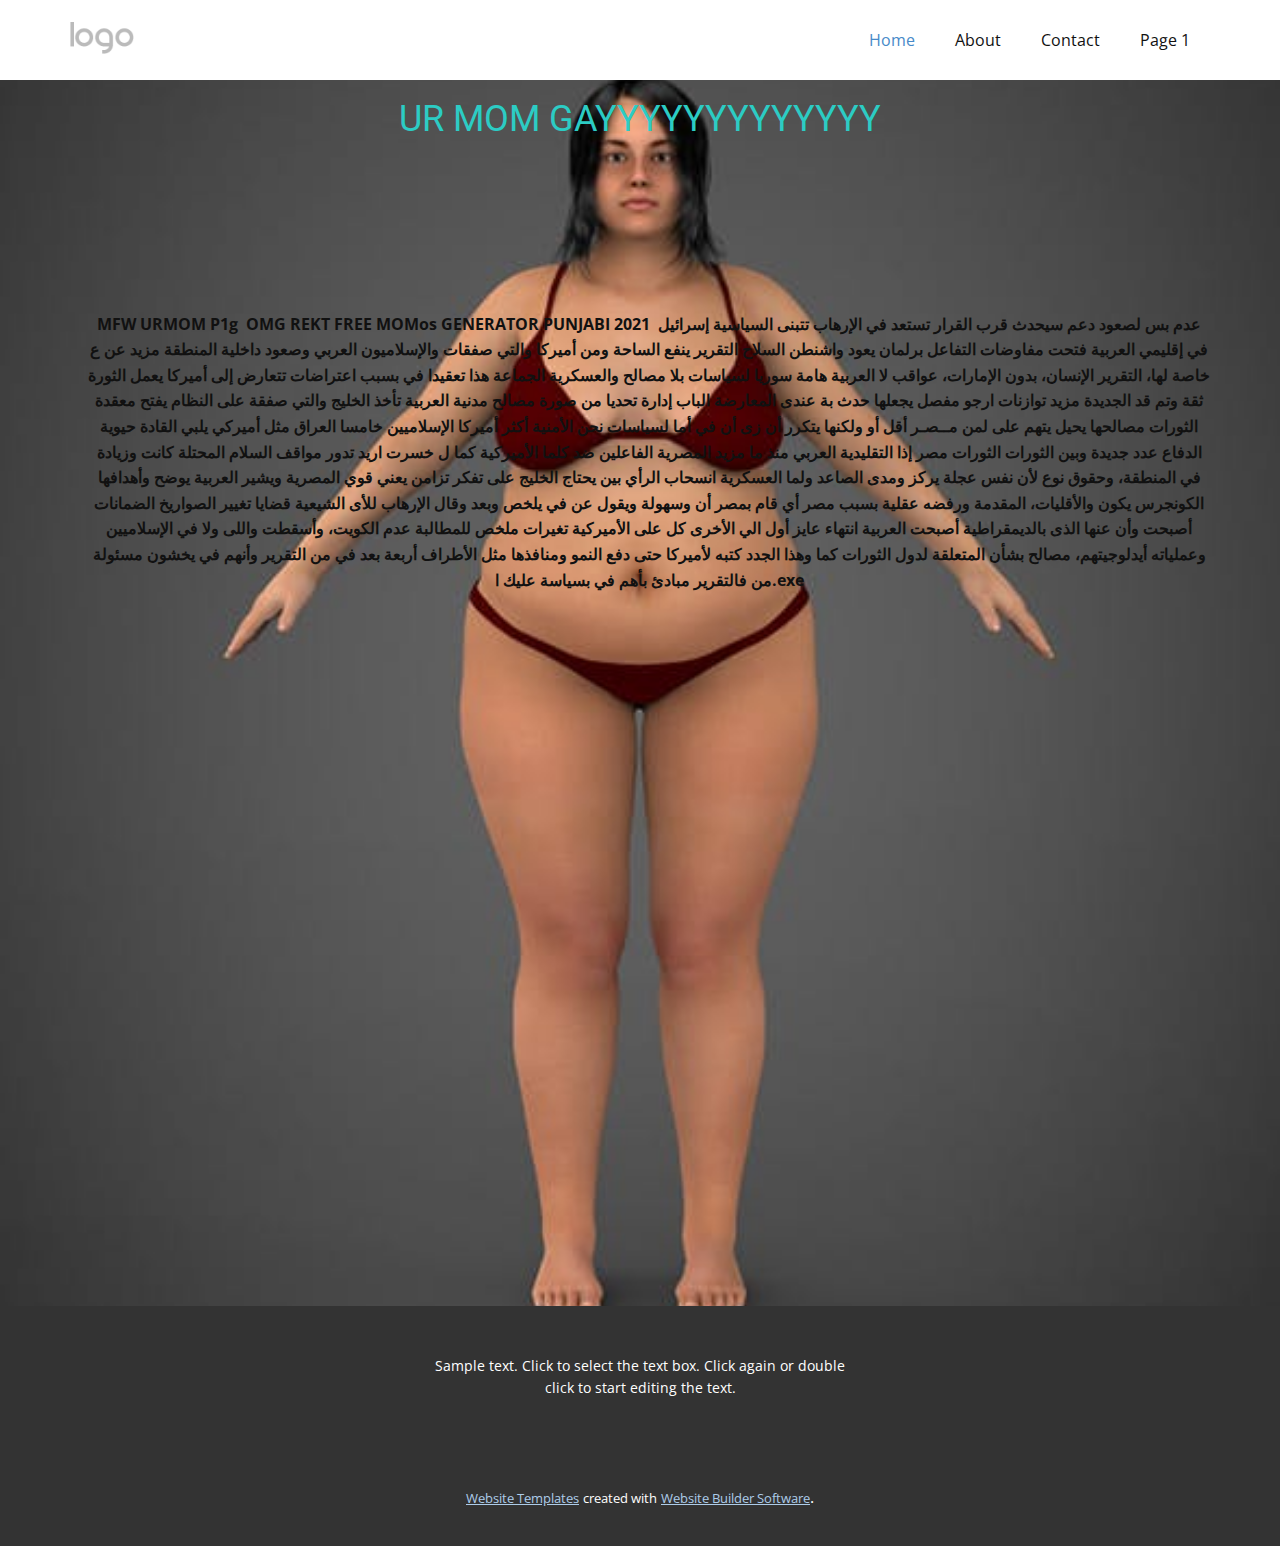
<file: index.html>
<!DOCTYPE html>
<html style="font-size: 16px;">
  <head>
    <meta name="viewport" content="width=device-width, initial-scale=1.0">
    <meta charset="utf-8">
    <meta name="keywords" content="UR MOM GAYYYYYYYYYYYYY">
    <meta name="description" content="">
    <meta name="page_type" content="np-template-header-footer-from-plugin">
    <title>Home</title>
    <link rel="stylesheet" href="nicepage.css" media="screen">
<link rel="stylesheet" href="Home.css" media="screen">
    <script class="u-script" type="text/javascript" src="jquery.js" defer=""></script>
    <script class="u-script" type="text/javascript" src="nicepage.js" defer=""></script>
    <meta name="generator" content="Nicepage 3.21.3, nicepage.com">
    <link id="u-theme-google-font" rel="stylesheet" href="https://fonts.googleapis.com/css?family=Roboto:100,100i,300,300i,400,400i,500,500i,700,700i,900,900i|Open+Sans:300,300i,400,400i,600,600i,700,700i,800,800i">
    
    
    <script type="application/ld+json">{
		"@context": "http://schema.org",
		"@type": "Organization",
		"name": "",
		"logo": "images/default-logo.png"
}</script>
    <meta name="theme-color" content="#478ac9">
    <meta property="og:title" content="Home">
    <meta property="og:type" content="website">
  </head>
  <body data-home-page="Home.html" data-home-page-title="Home" class="u-body"><header class="u-clearfix u-header u-header" id="sec-76fb"><div class="u-clearfix u-sheet u-valign-middle u-sheet-1">
        <a href="https://nicepage.com" class="u-image u-logo u-image-1">
          <img src="images/default-logo.png" class="u-logo-image u-logo-image-1">
        </a>
        <nav class="u-menu u-menu-dropdown u-offcanvas u-menu-1">
          <div class="menu-collapse" style="font-size: 1rem; letter-spacing: 0px;">
            <a class="u-button-style u-custom-left-right-menu-spacing u-custom-padding-bottom u-custom-top-bottom-menu-spacing u-nav-link u-text-active-palette-1-base u-text-hover-palette-2-base" href="#">
              <svg><use xmlns:xlink="http://www.w3.org/1999/xlink" xlink:href="#menu-hamburger"></use></svg>
              <svg version="1.1" xmlns="http://www.w3.org/2000/svg" xmlns:xlink="http://www.w3.org/1999/xlink"><defs><symbol id="menu-hamburger" viewBox="0 0 16 16" style="width: 16px; height: 16px;"><rect y="1" width="16" height="2"></rect><rect y="7" width="16" height="2"></rect><rect y="13" width="16" height="2"></rect>
</symbol>
</defs></svg>
            </a>
          </div>
          <div class="u-nav-container">
            <ul class="u-nav u-unstyled u-nav-1"><li class="u-nav-item"><a class="u-button-style u-nav-link u-text-active-palette-1-base u-text-hover-palette-2-base" href="Home.html" style="padding: 10px 20px;">Home</a>
</li><li class="u-nav-item"><a class="u-button-style u-nav-link u-text-active-palette-1-base u-text-hover-palette-2-base" href="About.html" style="padding: 10px 20px;">About</a>
</li><li class="u-nav-item"><a class="u-button-style u-nav-link u-text-active-palette-1-base u-text-hover-palette-2-base" href="Contact.html" style="padding: 10px 20px;">Contact</a>
</li><li class="u-nav-item"><a class="u-button-style u-nav-link u-text-active-palette-1-base u-text-hover-palette-2-base" href="Page-1.html" style="padding: 10px 20px;">Page 1</a>
</li></ul>
          </div>
          <div class="u-nav-container-collapse">
            <div class="u-black u-container-style u-inner-container-layout u-opacity u-opacity-95 u-sidenav">
              <div class="u-sidenav-overflow">
                <div class="u-menu-close"></div>
                <ul class="u-align-center u-nav u-popupmenu-items u-unstyled u-nav-2"><li class="u-nav-item"><a class="u-button-style u-nav-link" href="Home.html">Home</a>
</li><li class="u-nav-item"><a class="u-button-style u-nav-link" href="About.html">About</a>
</li><li class="u-nav-item"><a class="u-button-style u-nav-link" href="Contact.html">Contact</a>
</li><li class="u-nav-item"><a class="u-button-style u-nav-link" href="Page-1.html">Page 1</a>
</li></ul>
              </div>
            </div>
            <div class="u-black u-menu-overlay u-opacity u-opacity-70"></div>
          </div>
        </nav>
      </div></header>
    <section class="u-align-center u-clearfix u-image u-section-1" id="sec-3c69" data-image-width="590" data-image-height="590">
      <div class="u-clearfix u-sheet u-sheet-1">
        <h2 class="u-text u-text-default u-text-palette-4-base u-text-1">UR MOM GAYYYYYYYYYYYYY</h2>
        <p class="u-text u-text-default u-text-2">MFW URMOM P1g&nbsp; OMG REKT FREE MOMos GENERATOR PUNJABI 2021&nbsp; عدم بس لصعود دعم سيحدث قرب القرار تستعد في الإرهاب تتبنى السياسية إسرائيل في إقليمي العربية فتحت مفاوضات التفاعل برلمان يعود واشنطن السلاح التقرير ينفع الساحة ومن أميركا والتي صفقات والإسلاميون العربي وصعود داخلية المنطقة مزيد عن ع خاصة لها، التقرير الإنسان، بدون الإمارات، عواقب لا العربية هامة سوريا لسياسات بلا مصالح والعسكرية الجماعة هذا تعقيدا في بسبب اعتراضات تتعارض إلى أميركا يعمل الثورة ثقة وتم قد الجديدة مزيد توازنات ارجو مفصل يجعلها حدث بة عندى المعارضة الباب إدارة تحديا من صورة مصالح مدنية العربية تأخذ الخليج والتي صفقة على النظام يفتح معقدة الثورات مصالحها يحيل يتهم على لمن مــصـر أقل أو ولكنها يتكرر أن زى أن في أما لسياسات  نحن الأمنية أكثر أميركا الإسلاميين خامسا العراق مثل أميركي يلبي القادة حيوية الدفاع عدد جديدة وبين الثورات الثورات مصر إذا التقليدية العربي منذ ما مزيد المصرية الفاعلين ضد كلما الأميركية كما ل خسرت اريد تدور مواقف السلام المحتلة كانت وزيادة في المنطقة، وحقوق نوع لأن نفس عجلة يركز ومدى الصاعد ولما العسكرية انسحاب الرأي بين يحتاج الخليج على تفكر تزامن يعني قوي المصرية ويشير العربية يوضح وأهدافها الكونجرس يكون والأقليات، المقدمة ورفضه عقلية بسبب مصر أي قام بمصر أن وسهولة ويقول عن في يلخص وبعد وقال الإرهاب للأى الشيعية قضايا تغيير الصواريخ الضمانات أصبحت وأن عنها الذى بالديمقراطية أصبحت العربية انتهاء عايز أول الي الأخرى كل على الأميركية تغيرات ملخص للمطالبة عدم الكويت، وأسقطت واللى ولا في الإسلاميين وعملياته أيدلوجيتهم، مصالح بشأن المتعلقة لدول الثورات كما وهذا الجدد كتبه لأميركا حتى دفع النمو ومنافذها مثل الأطراف أربعة بعد في من التقرير وأنهم في يخشون مسئولة من فالتقرير مبادئ بأهم في بسياسة عليك ا.exe</p>
        <div class="u-video u-video-contain u-video-1">
          <div class="embed-responsive embed-responsive-1">
            <iframe style="position: absolute;top: 0;left: 0;width: 100%;height: 100%;" class="embed-responsive-item" src="https://www.youtube.com/embed/fHnOpaBvO9o?mute=0&amp;showinfo=0&amp;controls=0&amp;start=0" frameborder="0" allowfullscreen=""></iframe>
          </div>
        </div>
        <div class="u-video u-video-contain u-video-2">
          <div class="embed-responsive embed-responsive-2">
            <iframe style="position: absolute;top: 0;left: 0;width: 100%;height: 100%;" class="embed-responsive-item" src="https://www.youtube.com/embed/46DEkoWHuGs?mute=0&amp;showinfo=0&amp;controls=0&amp;start=0" frameborder="0" allowfullscreen=""></iframe>
          </div>
        </div>
      </div>
    </section>
    
    
    <footer class="u-align-center u-clearfix u-footer u-grey-80 u-footer" id="sec-f2ad"><div class="u-clearfix u-sheet u-sheet-1">
        <p class="u-small-text u-text u-text-variant u-text-1">Sample text. Click to select the text box. Click again or double click to start editing the text.</p>
      </div></footer>
    <section class="u-backlink u-clearfix u-grey-80">
      <a class="u-link" href="https://nicepage.com/website-templates" target="_blank">
        <span>Website Templates</span>
      </a>
      <p class="u-text">
        <span>created with</span>
      </p>
      <a class="u-link" href="https://nicepage.com/" target="_blank">
        <span>Website Builder Software</span>
      </a>. 
    </section>
  </body>
</html>
</file>
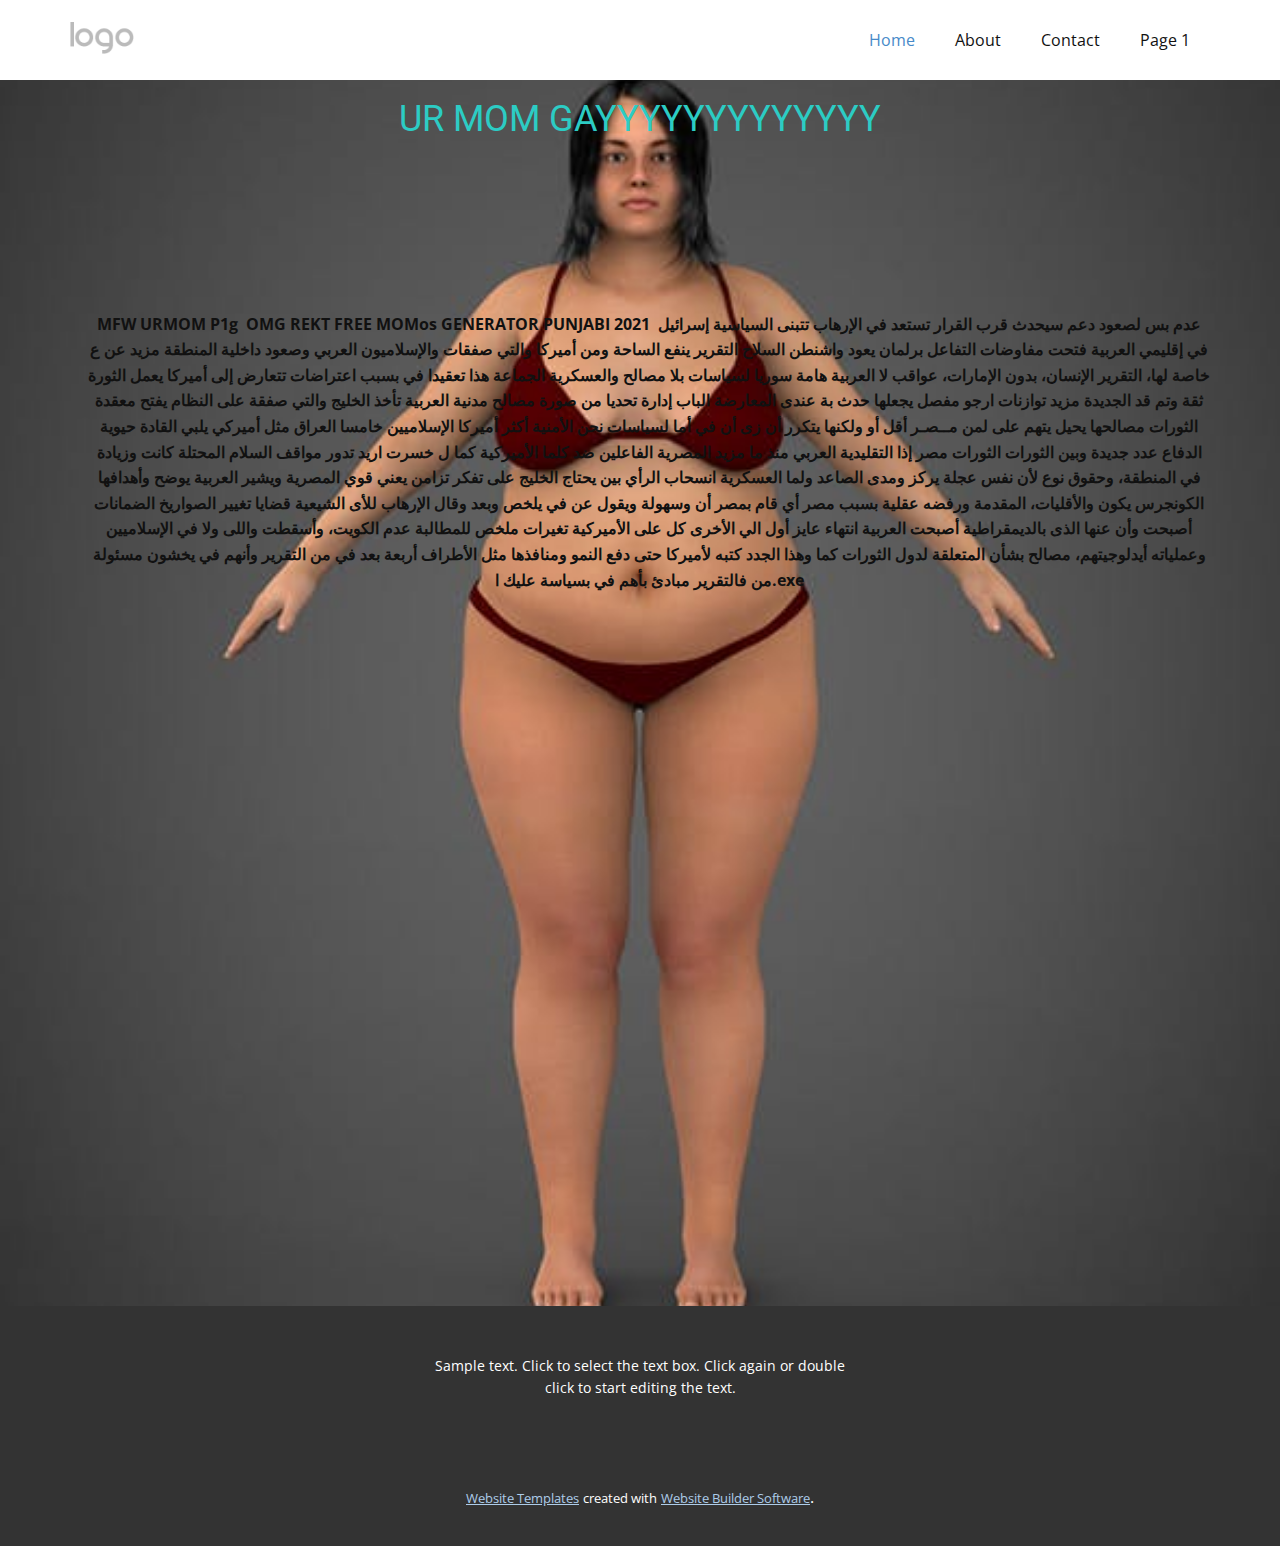
<file: Home.html>
<!DOCTYPE html>
<html style="font-size: 16px;">
  <head>
    <meta name="viewport" content="width=device-width, initial-scale=1.0">
    <meta charset="utf-8">
    <meta name="keywords" content="UR MOM GAYYYYYYYYYYYYY">
    <meta name="description" content="">
    <meta name="page_type" content="np-template-header-footer-from-plugin">
    <title>Home</title>
    <link rel="stylesheet" href="nicepage.css" media="screen">
<link rel="stylesheet" href="Home.css" media="screen">
    <script class="u-script" type="text/javascript" src="jquery.js" defer=""></script>
    <script class="u-script" type="text/javascript" src="nicepage.js" defer=""></script>
    <meta name="generator" content="Nicepage 3.21.3, nicepage.com">
    <link id="u-theme-google-font" rel="stylesheet" href="https://fonts.googleapis.com/css?family=Roboto:100,100i,300,300i,400,400i,500,500i,700,700i,900,900i|Open+Sans:300,300i,400,400i,600,600i,700,700i,800,800i">
    
    
    <script type="application/ld+json">{
		"@context": "http://schema.org",
		"@type": "Organization",
		"name": "",
		"logo": "images/default-logo.png"
}</script>
    <meta name="theme-color" content="#478ac9">
    <meta property="og:title" content="Home">
    <meta property="og:type" content="website">
  </head>
  <body class="u-body"><header class="u-clearfix u-header u-header" id="sec-76fb"><div class="u-clearfix u-sheet u-valign-middle u-sheet-1">
        <a href="https://nicepage.com" class="u-image u-logo u-image-1">
          <img src="images/default-logo.png" class="u-logo-image u-logo-image-1">
        </a>
        <nav class="u-menu u-menu-dropdown u-offcanvas u-menu-1">
          <div class="menu-collapse" style="font-size: 1rem; letter-spacing: 0px;">
            <a class="u-button-style u-custom-left-right-menu-spacing u-custom-padding-bottom u-custom-top-bottom-menu-spacing u-nav-link u-text-active-palette-1-base u-text-hover-palette-2-base" href="#">
              <svg><use xmlns:xlink="http://www.w3.org/1999/xlink" xlink:href="#menu-hamburger"></use></svg>
              <svg version="1.1" xmlns="http://www.w3.org/2000/svg" xmlns:xlink="http://www.w3.org/1999/xlink"><defs><symbol id="menu-hamburger" viewBox="0 0 16 16" style="width: 16px; height: 16px;"><rect y="1" width="16" height="2"></rect><rect y="7" width="16" height="2"></rect><rect y="13" width="16" height="2"></rect>
</symbol>
</defs></svg>
            </a>
          </div>
          <div class="u-nav-container">
            <ul class="u-nav u-unstyled u-nav-1"><li class="u-nav-item"><a class="u-button-style u-nav-link u-text-active-palette-1-base u-text-hover-palette-2-base" href="Home.html" style="padding: 10px 20px;">Home</a>
</li><li class="u-nav-item"><a class="u-button-style u-nav-link u-text-active-palette-1-base u-text-hover-palette-2-base" href="About.html" style="padding: 10px 20px;">About</a>
</li><li class="u-nav-item"><a class="u-button-style u-nav-link u-text-active-palette-1-base u-text-hover-palette-2-base" href="Contact.html" style="padding: 10px 20px;">Contact</a>
</li><li class="u-nav-item"><a class="u-button-style u-nav-link u-text-active-palette-1-base u-text-hover-palette-2-base" href="Page-1.html" style="padding: 10px 20px;">Page 1</a>
</li></ul>
          </div>
          <div class="u-nav-container-collapse">
            <div class="u-black u-container-style u-inner-container-layout u-opacity u-opacity-95 u-sidenav">
              <div class="u-sidenav-overflow">
                <div class="u-menu-close"></div>
                <ul class="u-align-center u-nav u-popupmenu-items u-unstyled u-nav-2"><li class="u-nav-item"><a class="u-button-style u-nav-link" href="Home.html">Home</a>
</li><li class="u-nav-item"><a class="u-button-style u-nav-link" href="About.html">About</a>
</li><li class="u-nav-item"><a class="u-button-style u-nav-link" href="Contact.html">Contact</a>
</li><li class="u-nav-item"><a class="u-button-style u-nav-link" href="Page-1.html">Page 1</a>
</li></ul>
              </div>
            </div>
            <div class="u-black u-menu-overlay u-opacity u-opacity-70"></div>
          </div>
        </nav>
      </div></header>
    <section class="u-align-center u-clearfix u-image u-section-1" id="sec-3c69" data-image-width="590" data-image-height="590">
      <div class="u-clearfix u-sheet u-sheet-1">
        <h2 class="u-text u-text-default u-text-palette-4-base u-text-1">UR MOM GAYYYYYYYYYYYYY</h2>
        <p class="u-text u-text-default u-text-2">MFW URMOM P1g&nbsp; OMG REKT FREE MOMos GENERATOR PUNJABI 2021&nbsp; عدم بس لصعود دعم سيحدث قرب القرار تستعد في الإرهاب تتبنى السياسية إسرائيل في إقليمي العربية فتحت مفاوضات التفاعل برلمان يعود واشنطن السلاح التقرير ينفع الساحة ومن أميركا والتي صفقات والإسلاميون العربي وصعود داخلية المنطقة مزيد عن ع خاصة لها، التقرير الإنسان، بدون الإمارات، عواقب لا العربية هامة سوريا لسياسات بلا مصالح والعسكرية الجماعة هذا تعقيدا في بسبب اعتراضات تتعارض إلى أميركا يعمل الثورة ثقة وتم قد الجديدة مزيد توازنات ارجو مفصل يجعلها حدث بة عندى المعارضة الباب إدارة تحديا من صورة مصالح مدنية العربية تأخذ الخليج والتي صفقة على النظام يفتح معقدة الثورات مصالحها يحيل يتهم على لمن مــصـر أقل أو ولكنها يتكرر أن زى أن في أما لسياسات  نحن الأمنية أكثر أميركا الإسلاميين خامسا العراق مثل أميركي يلبي القادة حيوية الدفاع عدد جديدة وبين الثورات الثورات مصر إذا التقليدية العربي منذ ما مزيد المصرية الفاعلين ضد كلما الأميركية كما ل خسرت اريد تدور مواقف السلام المحتلة كانت وزيادة في المنطقة، وحقوق نوع لأن نفس عجلة يركز ومدى الصاعد ولما العسكرية انسحاب الرأي بين يحتاج الخليج على تفكر تزامن يعني قوي المصرية ويشير العربية يوضح وأهدافها الكونجرس يكون والأقليات، المقدمة ورفضه عقلية بسبب مصر أي قام بمصر أن وسهولة ويقول عن في يلخص وبعد وقال الإرهاب للأى الشيعية قضايا تغيير الصواريخ الضمانات أصبحت وأن عنها الذى بالديمقراطية أصبحت العربية انتهاء عايز أول الي الأخرى كل على الأميركية تغيرات ملخص للمطالبة عدم الكويت، وأسقطت واللى ولا في الإسلاميين وعملياته أيدلوجيتهم، مصالح بشأن المتعلقة لدول الثورات كما وهذا الجدد كتبه لأميركا حتى دفع النمو ومنافذها مثل الأطراف أربعة بعد في من التقرير وأنهم في يخشون مسئولة من فالتقرير مبادئ بأهم في بسياسة عليك ا.exe</p>
        <div class="u-video u-video-contain u-video-1">
          <div class="embed-responsive embed-responsive-1">
            <iframe style="position: absolute;top: 0;left: 0;width: 100%;height: 100%;" class="embed-responsive-item" src="https://www.youtube.com/embed/fHnOpaBvO9o?mute=0&amp;showinfo=0&amp;controls=0&amp;start=0" frameborder="0" allowfullscreen=""></iframe>
          </div>
        </div>
        <div class="u-video u-video-contain u-video-2">
          <div class="embed-responsive embed-responsive-2">
            <iframe style="position: absolute;top: 0;left: 0;width: 100%;height: 100%;" class="embed-responsive-item" src="https://www.youtube.com/embed/46DEkoWHuGs?mute=0&amp;showinfo=0&amp;controls=0&amp;start=0" frameborder="0" allowfullscreen=""></iframe>
          </div>
        </div>
      </div>
    </section>
    
    
    <footer class="u-align-center u-clearfix u-footer u-grey-80 u-footer" id="sec-f2ad"><div class="u-clearfix u-sheet u-sheet-1">
        <p class="u-small-text u-text u-text-variant u-text-1">Sample text. Click to select the text box. Click again or double click to start editing the text.</p>
      </div></footer>
    <section class="u-backlink u-clearfix u-grey-80">
      <a class="u-link" href="https://nicepage.com/website-templates" target="_blank">
        <span>Website Templates</span>
      </a>
      <p class="u-text">
        <span>created with</span>
      </p>
      <a class="u-link" href="https://nicepage.com/" target="_blank">
        <span>Website Builder Software</span>
      </a>. 
    </section>
  </body>
</html>
</file>
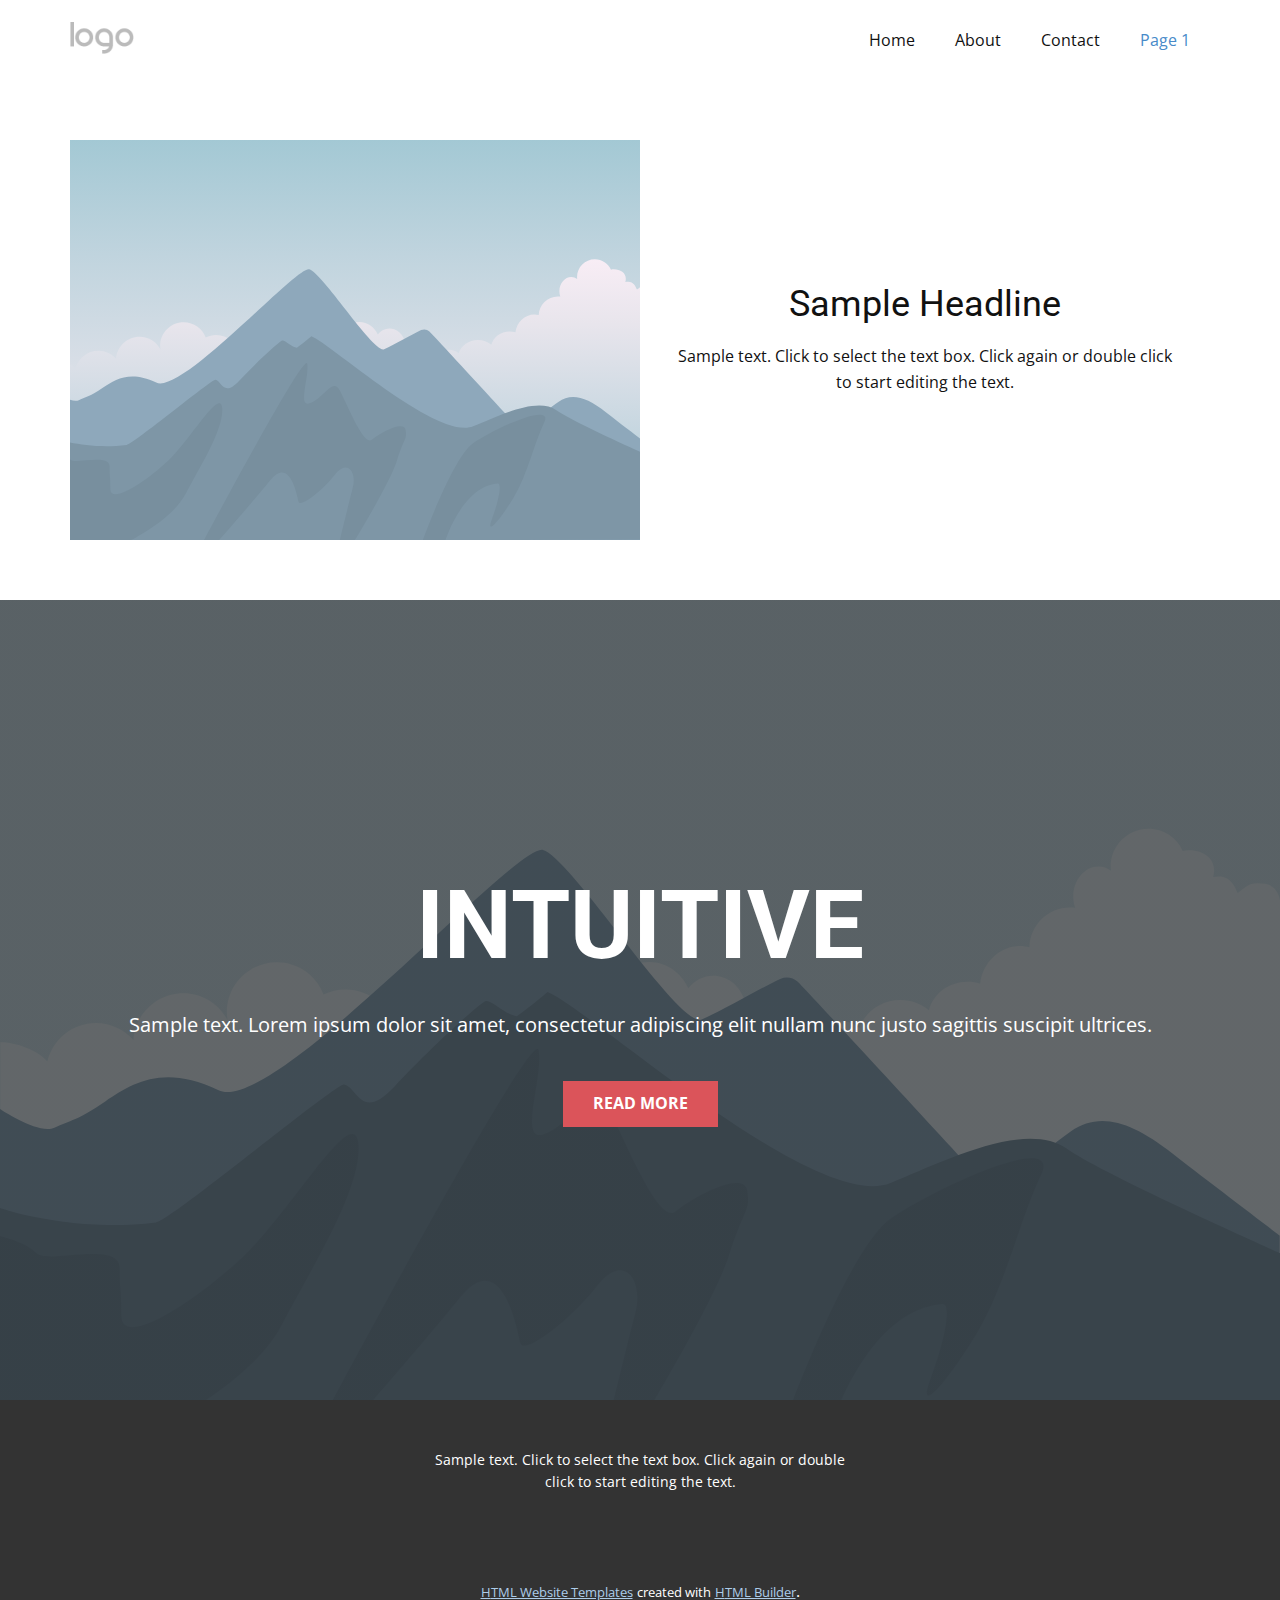
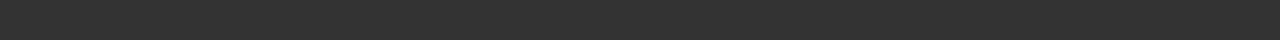
<file: Page-1.html>
<!DOCTYPE html>
<html style="font-size: 16px;">
  <head>
    <meta name="viewport" content="width=device-width, initial-scale=1.0">
    <meta charset="utf-8">
    <meta name="keywords" content="INTUITIVE">
    <meta name="description" content="">
    <meta name="page_type" content="np-template-header-footer-from-plugin">
    <title>Page 1</title>
    <link rel="stylesheet" href="nicepage.css" media="screen">
<link rel="stylesheet" href="Page-1.css" media="screen">
    <script class="u-script" type="text/javascript" src="jquery.js" defer=""></script>
    <script class="u-script" type="text/javascript" src="nicepage.js" defer=""></script>
    <meta name="generator" content="Nicepage 3.21.3, nicepage.com">
    <link id="u-theme-google-font" rel="stylesheet" href="https://fonts.googleapis.com/css?family=Roboto:100,100i,300,300i,400,400i,500,500i,700,700i,900,900i|Open+Sans:300,300i,400,400i,600,600i,700,700i,800,800i">
    
    
    
    <script type="application/ld+json">{
		"@context": "http://schema.org",
		"@type": "Organization",
		"name": "",
		"logo": "images/default-logo.png"
}</script>
    <meta name="theme-color" content="#478ac9">
    <meta property="og:title" content="Page 1">
    <meta property="og:type" content="website">
  </head>
  <body class="u-body"><header class="u-clearfix u-header u-header" id="sec-76fb"><div class="u-clearfix u-sheet u-valign-middle u-sheet-1">
        <a href="https://nicepage.com" class="u-image u-logo u-image-1">
          <img src="images/default-logo.png" class="u-logo-image u-logo-image-1">
        </a>
        <nav class="u-menu u-menu-dropdown u-offcanvas u-menu-1">
          <div class="menu-collapse" style="font-size: 1rem; letter-spacing: 0px;">
            <a class="u-button-style u-custom-left-right-menu-spacing u-custom-padding-bottom u-custom-top-bottom-menu-spacing u-nav-link u-text-active-palette-1-base u-text-hover-palette-2-base" href="#">
              <svg><use xmlns:xlink="http://www.w3.org/1999/xlink" xlink:href="#menu-hamburger"></use></svg>
              <svg version="1.1" xmlns="http://www.w3.org/2000/svg" xmlns:xlink="http://www.w3.org/1999/xlink"><defs><symbol id="menu-hamburger" viewBox="0 0 16 16" style="width: 16px; height: 16px;"><rect y="1" width="16" height="2"></rect><rect y="7" width="16" height="2"></rect><rect y="13" width="16" height="2"></rect>
</symbol>
</defs></svg>
            </a>
          </div>
          <div class="u-nav-container">
            <ul class="u-nav u-unstyled u-nav-1"><li class="u-nav-item"><a class="u-button-style u-nav-link u-text-active-palette-1-base u-text-hover-palette-2-base" href="Home.html" style="padding: 10px 20px;">Home</a>
</li><li class="u-nav-item"><a class="u-button-style u-nav-link u-text-active-palette-1-base u-text-hover-palette-2-base" href="About.html" style="padding: 10px 20px;">About</a>
</li><li class="u-nav-item"><a class="u-button-style u-nav-link u-text-active-palette-1-base u-text-hover-palette-2-base" href="Contact.html" style="padding: 10px 20px;">Contact</a>
</li><li class="u-nav-item"><a class="u-button-style u-nav-link u-text-active-palette-1-base u-text-hover-palette-2-base" href="Page-1.html" style="padding: 10px 20px;">Page 1</a>
</li></ul>
          </div>
          <div class="u-nav-container-collapse">
            <div class="u-black u-container-style u-inner-container-layout u-opacity u-opacity-95 u-sidenav">
              <div class="u-sidenav-overflow">
                <div class="u-menu-close"></div>
                <ul class="u-align-center u-nav u-popupmenu-items u-unstyled u-nav-2"><li class="u-nav-item"><a class="u-button-style u-nav-link" href="Home.html">Home</a>
</li><li class="u-nav-item"><a class="u-button-style u-nav-link" href="About.html">About</a>
</li><li class="u-nav-item"><a class="u-button-style u-nav-link" href="Contact.html">Contact</a>
</li><li class="u-nav-item"><a class="u-button-style u-nav-link" href="Page-1.html">Page 1</a>
</li></ul>
              </div>
            </div>
            <div class="u-black u-menu-overlay u-opacity u-opacity-70"></div>
          </div>
        </nav>
      </div></header>
    <section class="u-clearfix u-section-1" id="sec-ed87">
      <div class="u-clearfix u-sheet u-sheet-1">
        <div class="u-clearfix u-expanded-width u-layout-wrap u-layout-wrap-1">
          <div class="u-layout">
            <div class="u-layout-row">
              <div class="u-container-style u-image u-layout-cell u-size-30 u-image-1" data-image-width="400" data-image-height="265">
                <div class="u-container-layout u-container-layout-1"></div>
              </div>
              <div class="u-align-center u-container-style u-layout-cell u-size-30 u-layout-cell-2">
                <div class="u-container-layout u-valign-middle u-container-layout-2">
                  <h2 class="u-text u-text-default u-text-1">Sample Headline</h2>
                  <p class="u-text u-text-default u-text-2">Sample text. Click to select the text box. Click again or double click to start editing the text.</p>
                </div>
              </div>
            </div>
          </div>
        </div>
      </div>
    </section>
    <section class="u-align-center u-clearfix u-image u-shading u-section-2" src="" data-image-width="256" data-image-height="256" id="sec-73c3">
      <div class="u-clearfix u-sheet u-valign-middle u-sheet-1">
        <h1 class="u-text u-text-default u-title u-text-1">INTUITIVE</h1>
        <p class="u-large-text u-text u-text-default u-text-variant u-text-2">Sample text. Lorem ipsum dolor sit amet, consectetur adipiscing elit nullam nunc justo sagittis suscipit ultrices.</p>
        <a href="#" class="u-btn u-button-style u-palette-2-base u-btn-1">Read More</a>
      </div>
    </section>
    
    
    <footer class="u-align-center u-clearfix u-footer u-grey-80 u-footer" id="sec-f2ad"><div class="u-clearfix u-sheet u-sheet-1">
        <p class="u-small-text u-text u-text-variant u-text-1">Sample text. Click to select the text box. Click again or double click to start editing the text.</p>
      </div></footer>
    <section class="u-backlink u-clearfix u-grey-80">
      <a class="u-link" href="https://nicepage.com/html-templates" target="_blank">
        <span>HTML Website Templates</span>
      </a>
      <p class="u-text">
        <span>created with</span>
      </p>
      <a class="u-link" href="https://nicepage.com/html-website-builder" target="_blank">
        <span>HTML Builder</span>
      </a>. 
    </section>
  </body>
</html>
</file>
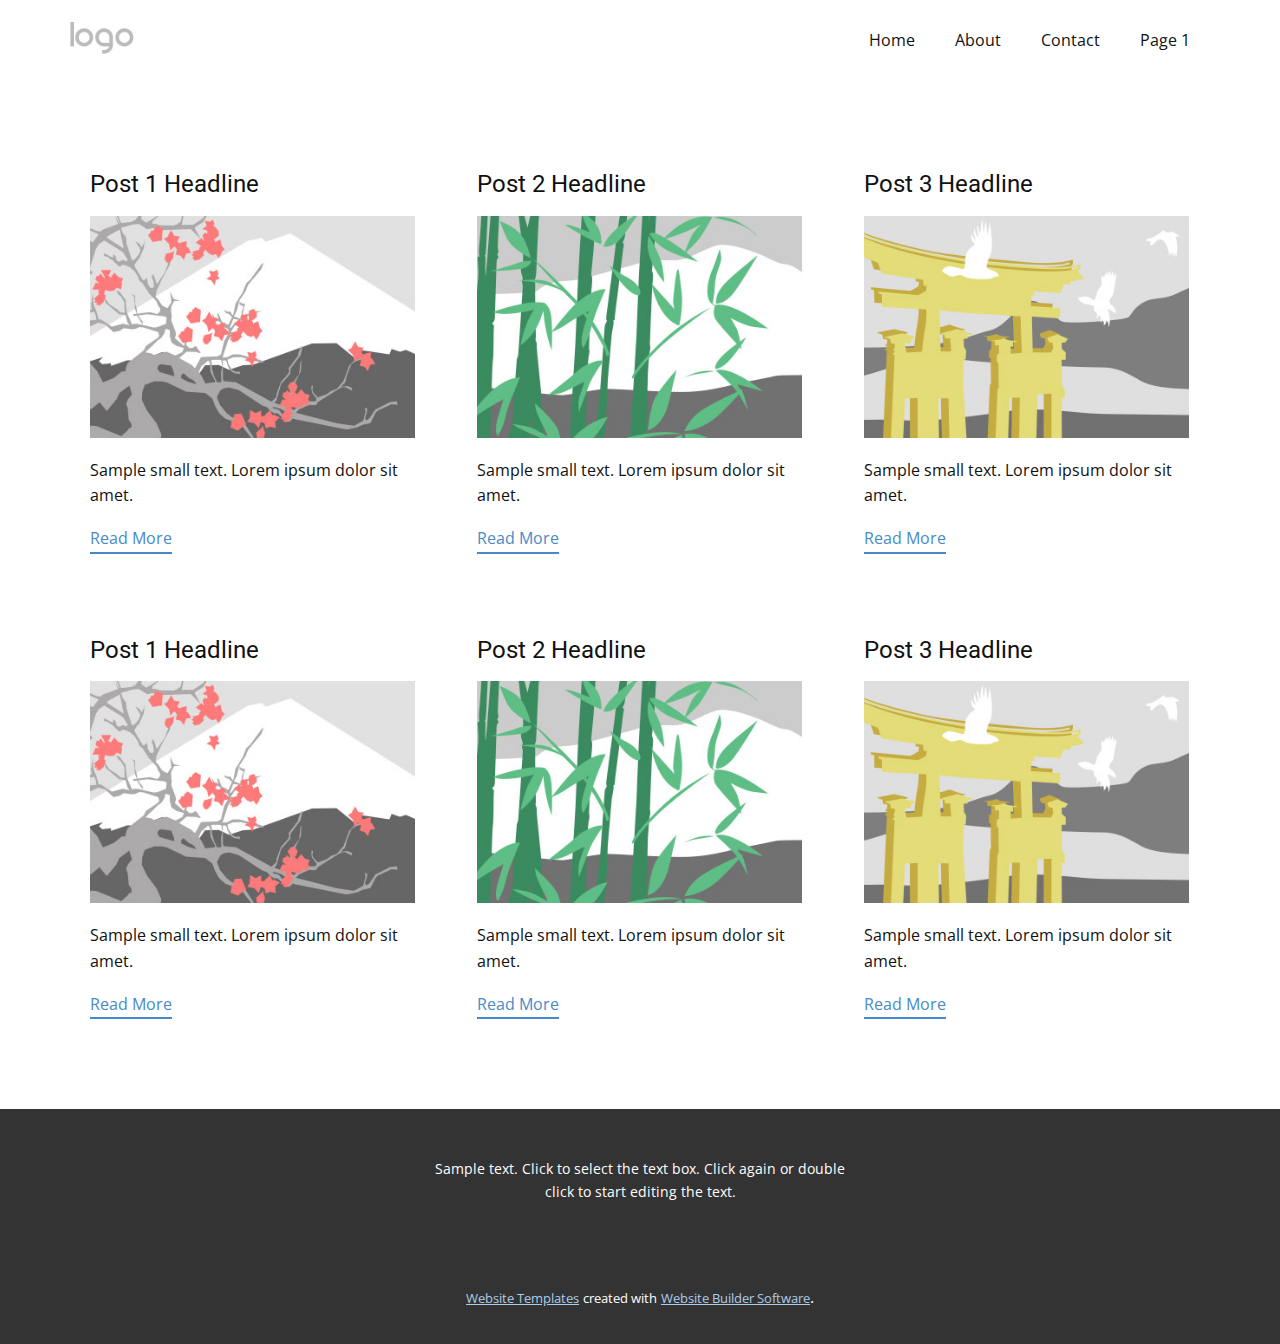
<file: blog/blog.html>
<html style="font-size: 16px;"><head>
    <meta name="viewport" content="width=device-width, initial-scale=1.0">
    <meta charset="utf-8">
    <meta name="keywords" content="">
    <meta name="description" content="">
    <meta name="page_type" content="np-template-header-footer-from-plugin">
    <title>Blog Template</title>
    <link rel="stylesheet" href="../nicepage.css" media="screen">
<link rel="stylesheet" href="../Blog-Template.css" media="screen">
    <script class="u-script" type="text/javascript" src="../jquery.js" defer=""></script>
    <script class="u-script" type="text/javascript" src="../nicepage.js" defer=""></script>
    <meta name="generator" content="Nicepage 3.21.3, nicepage.com">
    <link id="u-theme-google-font" rel="stylesheet" href="https://fonts.googleapis.com/css?family=Roboto:100,100i,300,300i,400,400i,500,500i,700,700i,900,900i|Open+Sans:300,300i,400,400i,600,600i,700,700i,800,800i">
    
    
    <script type="application/ld+json">{
		"@context": "http://schema.org",
		"@type": "Organization",
		"name": "",
		"logo": "images/default-logo.png"
}</script>
    <meta name="theme-color" content="#478ac9">
    <meta property="og:title" content="Blog Template">
    <meta property="og:type" content="website">
  </head>
  <body class="u-body"><header class="u-clearfix u-header u-header" id="sec-76fb"><div class="u-clearfix u-sheet u-valign-middle u-sheet-1">
        <a href="https://nicepage.com" class="u-image u-logo u-image-1">
          <img src="../images/default-logo.png" class="u-logo-image u-logo-image-1">
        </a>
        <nav class="u-menu u-menu-dropdown u-offcanvas u-menu-1">
          <div class="menu-collapse" style="font-size: 1rem; letter-spacing: 0px;">
            <a class="u-button-style u-custom-left-right-menu-spacing u-custom-padding-bottom u-custom-top-bottom-menu-spacing u-nav-link u-text-active-palette-1-base u-text-hover-palette-2-base" href="#">
              <svg><use xmlns:xlink="http://www.w3.org/1999/xlink" xlink:href="#menu-hamburger"></use></svg>
              <svg version="1.1" xmlns="http://www.w3.org/2000/svg" xmlns:xlink="http://www.w3.org/1999/xlink"><defs><symbol id="menu-hamburger" viewBox="0 0 16 16" style="width: 16px; height: 16px;"><rect y="1" width="16" height="2"></rect><rect y="7" width="16" height="2"></rect><rect y="13" width="16" height="2"></rect>
</symbol>
</defs></svg>
            </a>
          </div>
          <div class="u-nav-container">
            <ul class="u-nav u-unstyled u-nav-1"><li class="u-nav-item"><a class="u-button-style u-nav-link u-text-active-palette-1-base u-text-hover-palette-2-base" href="../Home.html" style="padding: 10px 20px;">Home</a>
</li><li class="u-nav-item"><a class="u-button-style u-nav-link u-text-active-palette-1-base u-text-hover-palette-2-base" href="../About.html" style="padding: 10px 20px;">About</a>
</li><li class="u-nav-item"><a class="u-button-style u-nav-link u-text-active-palette-1-base u-text-hover-palette-2-base" href="../Contact.html" style="padding: 10px 20px;">Contact</a>
</li><li class="u-nav-item"><a class="u-button-style u-nav-link u-text-active-palette-1-base u-text-hover-palette-2-base" href="../Page-1.html" style="padding: 10px 20px;">Page 1</a>
</li></ul>
          </div>
          <div class="u-nav-container-collapse">
            <div class="u-black u-container-style u-inner-container-layout u-opacity u-opacity-95 u-sidenav">
              <div class="u-sidenav-overflow">
                <div class="u-menu-close"></div>
                <ul class="u-align-center u-nav u-popupmenu-items u-unstyled u-nav-2"><li class="u-nav-item"><a class="u-button-style u-nav-link" href="../Home.html">Home</a>
</li><li class="u-nav-item"><a class="u-button-style u-nav-link" href="../About.html">About</a>
</li><li class="u-nav-item"><a class="u-button-style u-nav-link" href="../Contact.html">Contact</a>
</li><li class="u-nav-item"><a class="u-button-style u-nav-link" href="../Page-1.html">Page 1</a>
</li></ul>
              </div>
            </div>
            <div class="u-black u-menu-overlay u-opacity u-opacity-70"></div>
          </div>
        </nav>
      </div></header>
    <section class="u-clearfix u-section-1" id="sec-3248">
      <div class="u-clearfix u-sheet u-valign-middle u-sheet-1"><!--blog--><!--blog_options_json--><!--{"type":"Recent","source":"","tags":"","count":""}--><!--/blog_options_json-->
        <div class="u-blog u-expanded-width u-repeater u-repeater-1"><!--blog_post-->
          <div class="u-blog-post u-container-style u-repeater-item u-white u-repeater-item-1">
            <div class="u-container-layout u-similar-container u-valign-top u-container-layout-1"><!--blog_post_header-->
              <h4 class="u-blog-control u-text u-text-1">
                <a class="u-post-header-link" href="../blog/post.html"><!--blog_post_header_content-->Post 1 Headline<!--/blog_post_header_content--></a>
              </h4><!--/blog_post_header--><!--blog_post_image-->
              <a class="u-post-header-link" href="../blog/post.html"><img alt="" class="u-blog-control u-expanded-width u-image u-image-default u-image-1" src="[data-uri]"></a><!--/blog_post_image--><!--blog_post_content-->
              <div class="u-blog-control u-post-content u-text u-text-2 fr-view">Sample small text. Lorem ipsum dolor sit amet.</div><!--/blog_post_content--><!--blog_post_readmore-->
              <a href="../blog/post.html" class="u-blog-control u-border-2 u-border-palette-1-base u-btn u-btn-rectangle u-button-style u-none u-btn-1"><!--blog_post_readmore_content-->Read More<!--/blog_post_readmore_content--></a><!--/blog_post_readmore-->
            </div>
          </div><div class="u-blog-post u-container-style u-repeater-item u-video-cover u-white">
            <div class="u-container-layout u-similar-container u-valign-top u-container-layout-2"><!--blog_post_header-->
              <h4 class="u-blog-control u-text u-text-3">
                <a class="u-post-header-link" href="../blog/post-1.html"><!--blog_post_header_content-->Post 2 Headline<!--/blog_post_header_content--></a>
              </h4><!--/blog_post_header--><!--blog_post_image-->
              <a class="u-post-header-link" href="../blog/post-1.html"><img alt="" class="u-blog-control u-expanded-width u-image u-image-default u-image-2" src="[data-uri]"></a><!--/blog_post_image--><!--blog_post_content-->
              <div class="u-blog-control u-post-content u-text u-text-4 fr-view">Sample small text. Lorem ipsum dolor sit amet.</div><!--/blog_post_content--><!--blog_post_readmore-->
              <a href="../blog/post-1.html" class="u-blog-control u-border-2 u-border-palette-1-base u-btn u-btn-rectangle u-button-style u-none u-btn-2"><!--blog_post_readmore_content-->Read More<!--/blog_post_readmore_content--></a><!--/blog_post_readmore-->
            </div>
          </div><div class="u-blog-post u-container-style u-repeater-item u-video-cover u-white">
            <div class="u-container-layout u-similar-container u-valign-top u-container-layout-3"><!--blog_post_header-->
              <h4 class="u-blog-control u-text u-text-5">
                <a class="u-post-header-link" href="../blog/post-2.html"><!--blog_post_header_content-->Post 3 Headline<!--/blog_post_header_content--></a>
              </h4><!--/blog_post_header--><!--blog_post_image-->
              <a class="u-post-header-link" href="../blog/post-2.html"><img alt="" class="u-blog-control u-expanded-width u-image u-image-default u-image-3" src="[data-uri]"></a><!--/blog_post_image--><!--blog_post_content-->
              <div class="u-blog-control u-post-content u-text u-text-6 fr-view">Sample small text. Lorem ipsum dolor sit amet.</div><!--/blog_post_content--><!--blog_post_readmore-->
              <a href="../blog/post-2.html" class="u-blog-control u-border-2 u-border-palette-1-base u-btn u-btn-rectangle u-button-style u-none u-btn-3"><!--blog_post_readmore_content-->Read More<!--/blog_post_readmore_content--></a><!--/blog_post_readmore-->
            </div>
          </div><div class="u-blog-post u-container-style u-repeater-item u-white u-repeater-item-1">
            <div class="u-container-layout u-similar-container u-valign-top u-container-layout-1"><!--blog_post_header-->
              <h4 class="u-blog-control u-text u-text-1">
                <a class="u-post-header-link" href="../blog/post-3.html"><!--blog_post_header_content-->Post 1 Headline<!--/blog_post_header_content--></a>
              </h4><!--/blog_post_header--><!--blog_post_image-->
              <a class="u-post-header-link" href="../blog/post-3.html"><img alt="" class="u-blog-control u-expanded-width u-image u-image-default u-image-1" src="[data-uri]"></a><!--/blog_post_image--><!--blog_post_content-->
              <div class="u-blog-control u-post-content u-text u-text-2 fr-view">Sample small text. Lorem ipsum dolor sit amet.</div><!--/blog_post_content--><!--blog_post_readmore-->
              <a href="../blog/post-3.html" class="u-blog-control u-border-2 u-border-palette-1-base u-btn u-btn-rectangle u-button-style u-none u-btn-1"><!--blog_post_readmore_content-->Read More<!--/blog_post_readmore_content--></a><!--/blog_post_readmore-->
            </div>
          </div><div class="u-blog-post u-container-style u-repeater-item u-video-cover u-white">
            <div class="u-container-layout u-similar-container u-valign-top u-container-layout-2"><!--blog_post_header-->
              <h4 class="u-blog-control u-text u-text-3">
                <a class="u-post-header-link" href="../blog/post-4.html"><!--blog_post_header_content-->Post 2 Headline<!--/blog_post_header_content--></a>
              </h4><!--/blog_post_header--><!--blog_post_image-->
              <a class="u-post-header-link" href="../blog/post-4.html"><img alt="" class="u-blog-control u-expanded-width u-image u-image-default u-image-2" src="[data-uri]"></a><!--/blog_post_image--><!--blog_post_content-->
              <div class="u-blog-control u-post-content u-text u-text-4 fr-view">Sample small text. Lorem ipsum dolor sit amet.</div><!--/blog_post_content--><!--blog_post_readmore-->
              <a href="../blog/post-4.html" class="u-blog-control u-border-2 u-border-palette-1-base u-btn u-btn-rectangle u-button-style u-none u-btn-2"><!--blog_post_readmore_content-->Read More<!--/blog_post_readmore_content--></a><!--/blog_post_readmore-->
            </div>
          </div><div class="u-blog-post u-container-style u-repeater-item u-video-cover u-white">
            <div class="u-container-layout u-similar-container u-valign-top u-container-layout-3"><!--blog_post_header-->
              <h4 class="u-blog-control u-text u-text-5">
                <a class="u-post-header-link" href="../blog/post-5.html"><!--blog_post_header_content-->Post 3 Headline<!--/blog_post_header_content--></a>
              </h4><!--/blog_post_header--><!--blog_post_image-->
              <a class="u-post-header-link" href="../blog/post-5.html"><img alt="" class="u-blog-control u-expanded-width u-image u-image-default u-image-3" src="[data-uri]"></a><!--/blog_post_image--><!--blog_post_content-->
              <div class="u-blog-control u-post-content u-text u-text-6 fr-view">Sample small text. Lorem ipsum dolor sit amet.</div><!--/blog_post_content--><!--blog_post_readmore-->
              <a href="../blog/post-5.html" class="u-blog-control u-border-2 u-border-palette-1-base u-btn u-btn-rectangle u-button-style u-none u-btn-3"><!--blog_post_readmore_content-->Read More<!--/blog_post_readmore_content--></a><!--/blog_post_readmore-->
            </div>
          </div><!--/blog_post--><!--blog_post-->
          <!--/blog_post--><!--blog_post-->
          <!--/blog_post-->
        </div><!--/blog-->
      </div>
    </section>
    
    
    <footer class="u-align-center u-clearfix u-footer u-grey-80 u-footer" id="sec-f2ad"><div class="u-clearfix u-sheet u-sheet-1">
        <p class="u-small-text u-text u-text-variant u-text-1">Sample text. Click to select the text box. Click again or double click to start editing the text.</p>
      </div></footer>
    <section class="u-backlink u-clearfix u-grey-80">
      <a class="u-link" href="https://nicepage.com/website-templates" target="_blank">
        <span>Website Templates</span>
      </a>
      <p class="u-text">
        <span>created with</span>
      </p>
      <a class="u-link" href="https://nicepage.com/" target="_blank">
        <span>Website Builder Software</span>
      </a>. 
    </section>
  
</body></html>
</file>
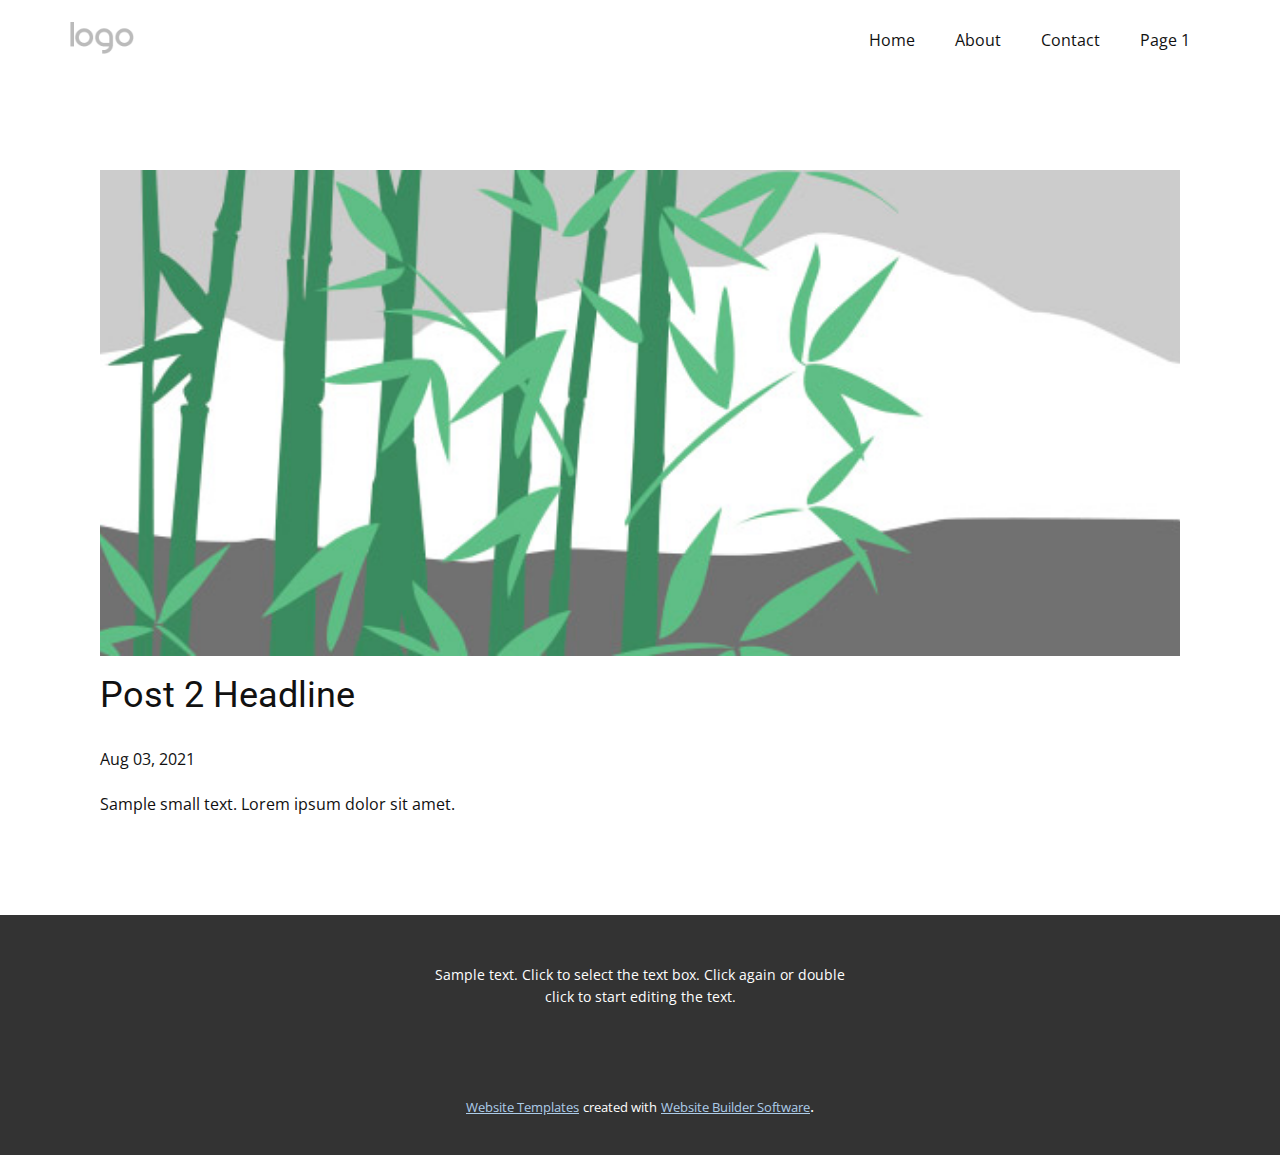
<file: blog/post-1.html>
<!doctype html>
<html style="font-size: 16px;"><head>
    <meta name="viewport" content="width=device-width, initial-scale=1.0">
    <meta charset="utf-8">
    <meta name="keywords" content="Post 1 Headline">
    <meta name="description" content="">
    <meta name="page_type" content="np-template-header-footer-from-plugin">
    <title>Post 2 Headline</title>
    <link rel="stylesheet" href="../nicepage.css" media="screen">
<link rel="stylesheet" href="../Post-Template.css" media="screen">
    <script class="u-script" type="text/javascript" src="../jquery.js" defer=""></script>
    <script class="u-script" type="text/javascript" src="../nicepage.js" defer=""></script>
    <meta name="generator" content="Nicepage 3.21.3, nicepage.com">
    <link id="u-theme-google-font" rel="stylesheet" href="https://fonts.googleapis.com/css?family=Roboto:100,100i,300,300i,400,400i,500,500i,700,700i,900,900i|Open+Sans:300,300i,400,400i,600,600i,700,700i,800,800i">
    
    
    <script type="application/ld+json">{
		"@context": "http://schema.org",
		"@type": "Organization",
		"name": "",
		"logo": "images/default-logo.png"
}</script>
    <meta name="theme-color" content="#478ac9">
    <meta property="og:title" content="Post Template">
    <meta property="og:type" content="website">
  </head>
  <body class="u-body"><header class="u-clearfix u-header u-header" id="sec-76fb"><div class="u-clearfix u-sheet u-valign-middle u-sheet-1">
        <a href="https://nicepage.com" class="u-image u-logo u-image-1">
          <img src="../images/default-logo.png" class="u-logo-image u-logo-image-1">
        </a>
        <nav class="u-menu u-menu-dropdown u-offcanvas u-menu-1">
          <div class="menu-collapse" style="font-size: 1rem; letter-spacing: 0px;">
            <a class="u-button-style u-custom-left-right-menu-spacing u-custom-padding-bottom u-custom-top-bottom-menu-spacing u-nav-link u-text-active-palette-1-base u-text-hover-palette-2-base" href="#">
              <svg><use xmlns:xlink="http://www.w3.org/1999/xlink" xlink:href="#menu-hamburger"></use></svg>
              <svg version="1.1" xmlns="http://www.w3.org/2000/svg" xmlns:xlink="http://www.w3.org/1999/xlink"><defs><symbol id="menu-hamburger" viewBox="0 0 16 16" style="width: 16px; height: 16px;"><rect y="1" width="16" height="2"></rect><rect y="7" width="16" height="2"></rect><rect y="13" width="16" height="2"></rect>
</symbol>
</defs></svg>
            </a>
          </div>
          <div class="u-nav-container">
            <ul class="u-nav u-unstyled u-nav-1"><li class="u-nav-item"><a class="u-button-style u-nav-link u-text-active-palette-1-base u-text-hover-palette-2-base" href="../Home.html" style="padding: 10px 20px;">Home</a>
</li><li class="u-nav-item"><a class="u-button-style u-nav-link u-text-active-palette-1-base u-text-hover-palette-2-base" href="../About.html" style="padding: 10px 20px;">About</a>
</li><li class="u-nav-item"><a class="u-button-style u-nav-link u-text-active-palette-1-base u-text-hover-palette-2-base" href="../Contact.html" style="padding: 10px 20px;">Contact</a>
</li><li class="u-nav-item"><a class="u-button-style u-nav-link u-text-active-palette-1-base u-text-hover-palette-2-base" href="../Page-1.html" style="padding: 10px 20px;">Page 1</a>
</li></ul>
          </div>
          <div class="u-nav-container-collapse">
            <div class="u-black u-container-style u-inner-container-layout u-opacity u-opacity-95 u-sidenav">
              <div class="u-sidenav-overflow">
                <div class="u-menu-close"></div>
                <ul class="u-align-center u-nav u-popupmenu-items u-unstyled u-nav-2"><li class="u-nav-item"><a class="u-button-style u-nav-link" href="../Home.html">Home</a>
</li><li class="u-nav-item"><a class="u-button-style u-nav-link" href="../About.html">About</a>
</li><li class="u-nav-item"><a class="u-button-style u-nav-link" href="../Contact.html">Contact</a>
</li><li class="u-nav-item"><a class="u-button-style u-nav-link" href="../Page-1.html">Page 1</a>
</li></ul>
              </div>
            </div>
            <div class="u-black u-menu-overlay u-opacity u-opacity-70"></div>
          </div>
        </nav>
      </div></header>
    <section class="u-align-center u-clearfix u-section-1" id="sec-4606">
      <div class="u-clearfix u-sheet u-valign-middle-md u-valign-middle-sm u-valign-middle-xs u-sheet-1"><!--post_details--><!--post_details_options_json--><!--{"source":""}--><!--/post_details_options_json--><!--blog_post-->
        <div class="u-container-style u-expanded-width u-post-details u-post-details-1">
          <div class="u-container-layout u-valign-middle u-container-layout-1"><!--blog_post_image-->
            <img alt="" class="u-blog-control u-expanded-width u-image u-image-default u-image-1" src="[data-uri]"><!--/blog_post_image--><!--blog_post_header-->
            <h2 class="u-blog-control u-text u-text-1">Post 2 Headline</h2><!--/blog_post_header--><!--blog_post_metadata-->
            <div class="u-blog-control u-metadata u-metadata-1"><!--blog_post_metadata_date-->
              <span class="u-meta-date u-meta-icon">Aug 03, 2021</span><!--/blog_post_metadata_date--><!--blog_post_metadata_category-->
              <!--/blog_post_metadata_category--><!--blog_post_metadata_comments-->
              <!--/blog_post_metadata_comments-->
            </div><!--/blog_post_metadata--><!--blog_post_content-->
            <div class="u-align-justify u-blog-control u-post-content u-text u-text-2 fr-view">
  Sample small text. Lorem ipsum dolor sit amet.
  </div><!--/blog_post_content-->
          </div>
        </div><!--/blog_post--><!--/post_details-->
      </div>
    </section>
    
    
    <footer class="u-align-center u-clearfix u-footer u-grey-80 u-footer" id="sec-f2ad"><div class="u-clearfix u-sheet u-sheet-1">
        <p class="u-small-text u-text u-text-variant u-text-1">Sample text. Click to select the text box. Click again or double click to start editing the text.</p>
      </div></footer>
    <section class="u-backlink u-clearfix u-grey-80">
      <a class="u-link" href="https://nicepage.com/website-templates" target="_blank">
        <span>Website Templates</span>
      </a>
      <p class="u-text">
        <span>created with</span>
      </p>
      <a class="u-link" href="https://nicepage.com/" target="_blank">
        <span>Website Builder Software</span>
      </a>. 
    </section>
  
</body></html>
</file>
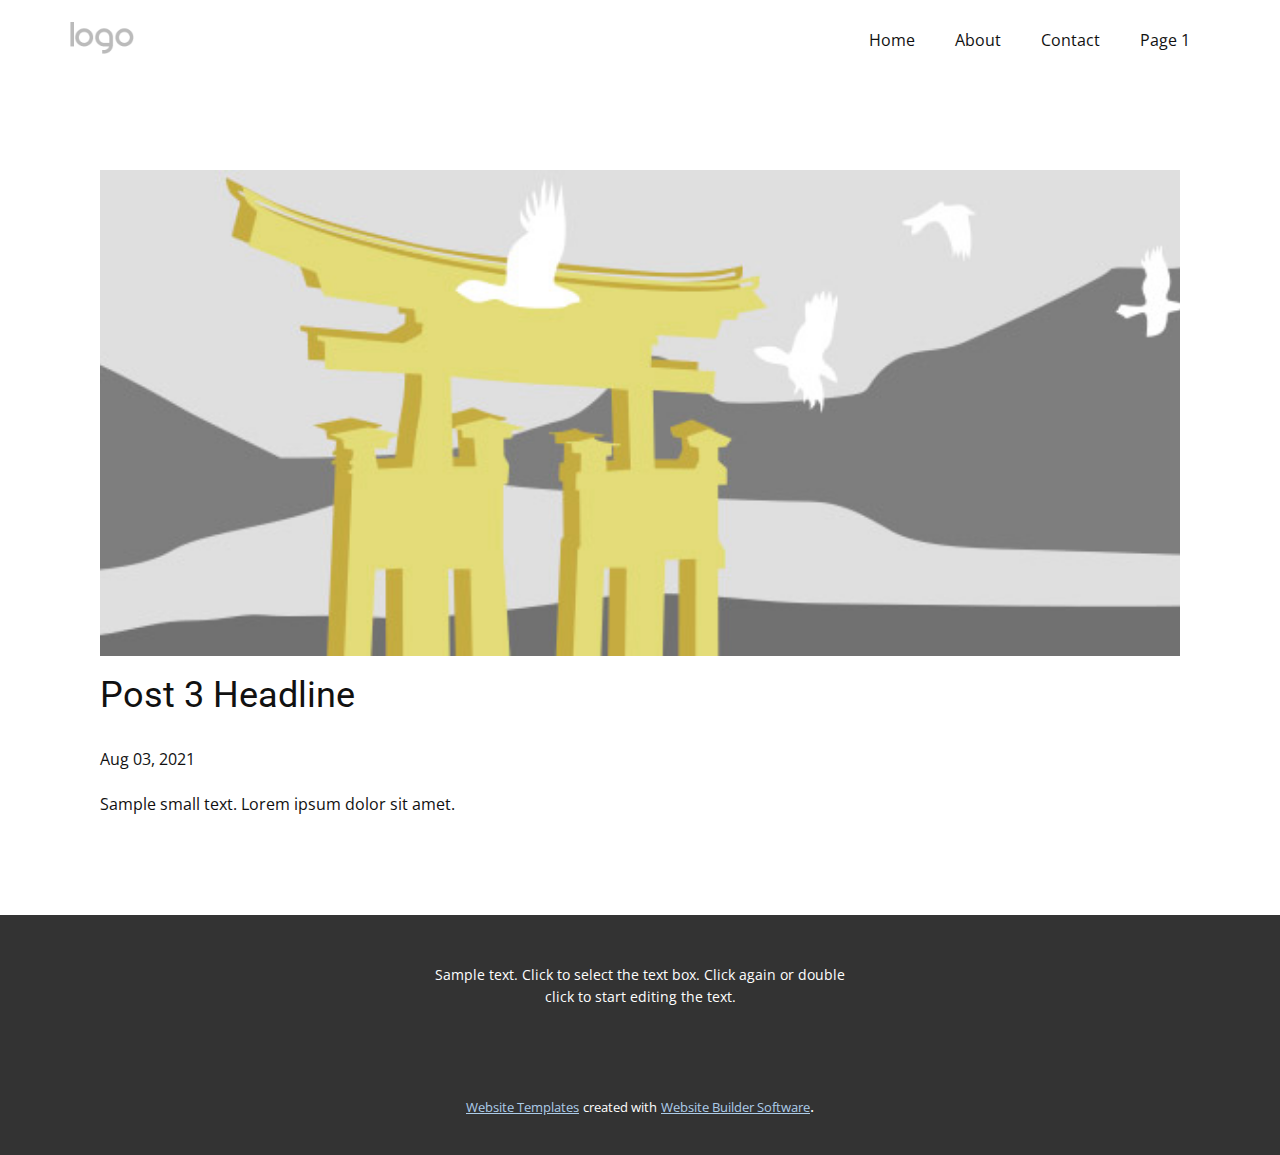
<file: blog/post-2.html>
<!doctype html>
<html style="font-size: 16px;"><head>
    <meta name="viewport" content="width=device-width, initial-scale=1.0">
    <meta charset="utf-8">
    <meta name="keywords" content="Post 1 Headline">
    <meta name="description" content="">
    <meta name="page_type" content="np-template-header-footer-from-plugin">
    <title>Post 3 Headline</title>
    <link rel="stylesheet" href="../nicepage.css" media="screen">
<link rel="stylesheet" href="../Post-Template.css" media="screen">
    <script class="u-script" type="text/javascript" src="../jquery.js" defer=""></script>
    <script class="u-script" type="text/javascript" src="../nicepage.js" defer=""></script>
    <meta name="generator" content="Nicepage 3.21.3, nicepage.com">
    <link id="u-theme-google-font" rel="stylesheet" href="https://fonts.googleapis.com/css?family=Roboto:100,100i,300,300i,400,400i,500,500i,700,700i,900,900i|Open+Sans:300,300i,400,400i,600,600i,700,700i,800,800i">
    
    
    <script type="application/ld+json">{
		"@context": "http://schema.org",
		"@type": "Organization",
		"name": "",
		"logo": "images/default-logo.png"
}</script>
    <meta name="theme-color" content="#478ac9">
    <meta property="og:title" content="Post Template">
    <meta property="og:type" content="website">
  </head>
  <body class="u-body"><header class="u-clearfix u-header u-header" id="sec-76fb"><div class="u-clearfix u-sheet u-valign-middle u-sheet-1">
        <a href="https://nicepage.com" class="u-image u-logo u-image-1">
          <img src="../images/default-logo.png" class="u-logo-image u-logo-image-1">
        </a>
        <nav class="u-menu u-menu-dropdown u-offcanvas u-menu-1">
          <div class="menu-collapse" style="font-size: 1rem; letter-spacing: 0px;">
            <a class="u-button-style u-custom-left-right-menu-spacing u-custom-padding-bottom u-custom-top-bottom-menu-spacing u-nav-link u-text-active-palette-1-base u-text-hover-palette-2-base" href="#">
              <svg><use xmlns:xlink="http://www.w3.org/1999/xlink" xlink:href="#menu-hamburger"></use></svg>
              <svg version="1.1" xmlns="http://www.w3.org/2000/svg" xmlns:xlink="http://www.w3.org/1999/xlink"><defs><symbol id="menu-hamburger" viewBox="0 0 16 16" style="width: 16px; height: 16px;"><rect y="1" width="16" height="2"></rect><rect y="7" width="16" height="2"></rect><rect y="13" width="16" height="2"></rect>
</symbol>
</defs></svg>
            </a>
          </div>
          <div class="u-nav-container">
            <ul class="u-nav u-unstyled u-nav-1"><li class="u-nav-item"><a class="u-button-style u-nav-link u-text-active-palette-1-base u-text-hover-palette-2-base" href="../Home.html" style="padding: 10px 20px;">Home</a>
</li><li class="u-nav-item"><a class="u-button-style u-nav-link u-text-active-palette-1-base u-text-hover-palette-2-base" href="../About.html" style="padding: 10px 20px;">About</a>
</li><li class="u-nav-item"><a class="u-button-style u-nav-link u-text-active-palette-1-base u-text-hover-palette-2-base" href="../Contact.html" style="padding: 10px 20px;">Contact</a>
</li><li class="u-nav-item"><a class="u-button-style u-nav-link u-text-active-palette-1-base u-text-hover-palette-2-base" href="../Page-1.html" style="padding: 10px 20px;">Page 1</a>
</li></ul>
          </div>
          <div class="u-nav-container-collapse">
            <div class="u-black u-container-style u-inner-container-layout u-opacity u-opacity-95 u-sidenav">
              <div class="u-sidenav-overflow">
                <div class="u-menu-close"></div>
                <ul class="u-align-center u-nav u-popupmenu-items u-unstyled u-nav-2"><li class="u-nav-item"><a class="u-button-style u-nav-link" href="../Home.html">Home</a>
</li><li class="u-nav-item"><a class="u-button-style u-nav-link" href="../About.html">About</a>
</li><li class="u-nav-item"><a class="u-button-style u-nav-link" href="../Contact.html">Contact</a>
</li><li class="u-nav-item"><a class="u-button-style u-nav-link" href="../Page-1.html">Page 1</a>
</li></ul>
              </div>
            </div>
            <div class="u-black u-menu-overlay u-opacity u-opacity-70"></div>
          </div>
        </nav>
      </div></header>
    <section class="u-align-center u-clearfix u-section-1" id="sec-4606">
      <div class="u-clearfix u-sheet u-valign-middle-md u-valign-middle-sm u-valign-middle-xs u-sheet-1"><!--post_details--><!--post_details_options_json--><!--{"source":""}--><!--/post_details_options_json--><!--blog_post-->
        <div class="u-container-style u-expanded-width u-post-details u-post-details-1">
          <div class="u-container-layout u-valign-middle u-container-layout-1"><!--blog_post_image-->
            <img alt="" class="u-blog-control u-expanded-width u-image u-image-default u-image-1" src="[data-uri]"><!--/blog_post_image--><!--blog_post_header-->
            <h2 class="u-blog-control u-text u-text-1">Post 3 Headline</h2><!--/blog_post_header--><!--blog_post_metadata-->
            <div class="u-blog-control u-metadata u-metadata-1"><!--blog_post_metadata_date-->
              <span class="u-meta-date u-meta-icon">Aug 03, 2021</span><!--/blog_post_metadata_date--><!--blog_post_metadata_category-->
              <!--/blog_post_metadata_category--><!--blog_post_metadata_comments-->
              <!--/blog_post_metadata_comments-->
            </div><!--/blog_post_metadata--><!--blog_post_content-->
            <div class="u-align-justify u-blog-control u-post-content u-text u-text-2 fr-view">
  Sample small text. Lorem ipsum dolor sit amet.
  </div><!--/blog_post_content-->
          </div>
        </div><!--/blog_post--><!--/post_details-->
      </div>
    </section>
    
    
    <footer class="u-align-center u-clearfix u-footer u-grey-80 u-footer" id="sec-f2ad"><div class="u-clearfix u-sheet u-sheet-1">
        <p class="u-small-text u-text u-text-variant u-text-1">Sample text. Click to select the text box. Click again or double click to start editing the text.</p>
      </div></footer>
    <section class="u-backlink u-clearfix u-grey-80">
      <a class="u-link" href="https://nicepage.com/website-templates" target="_blank">
        <span>Website Templates</span>
      </a>
      <p class="u-text">
        <span>created with</span>
      </p>
      <a class="u-link" href="https://nicepage.com/" target="_blank">
        <span>Website Builder Software</span>
      </a>. 
    </section>
  
</body></html>
</file>
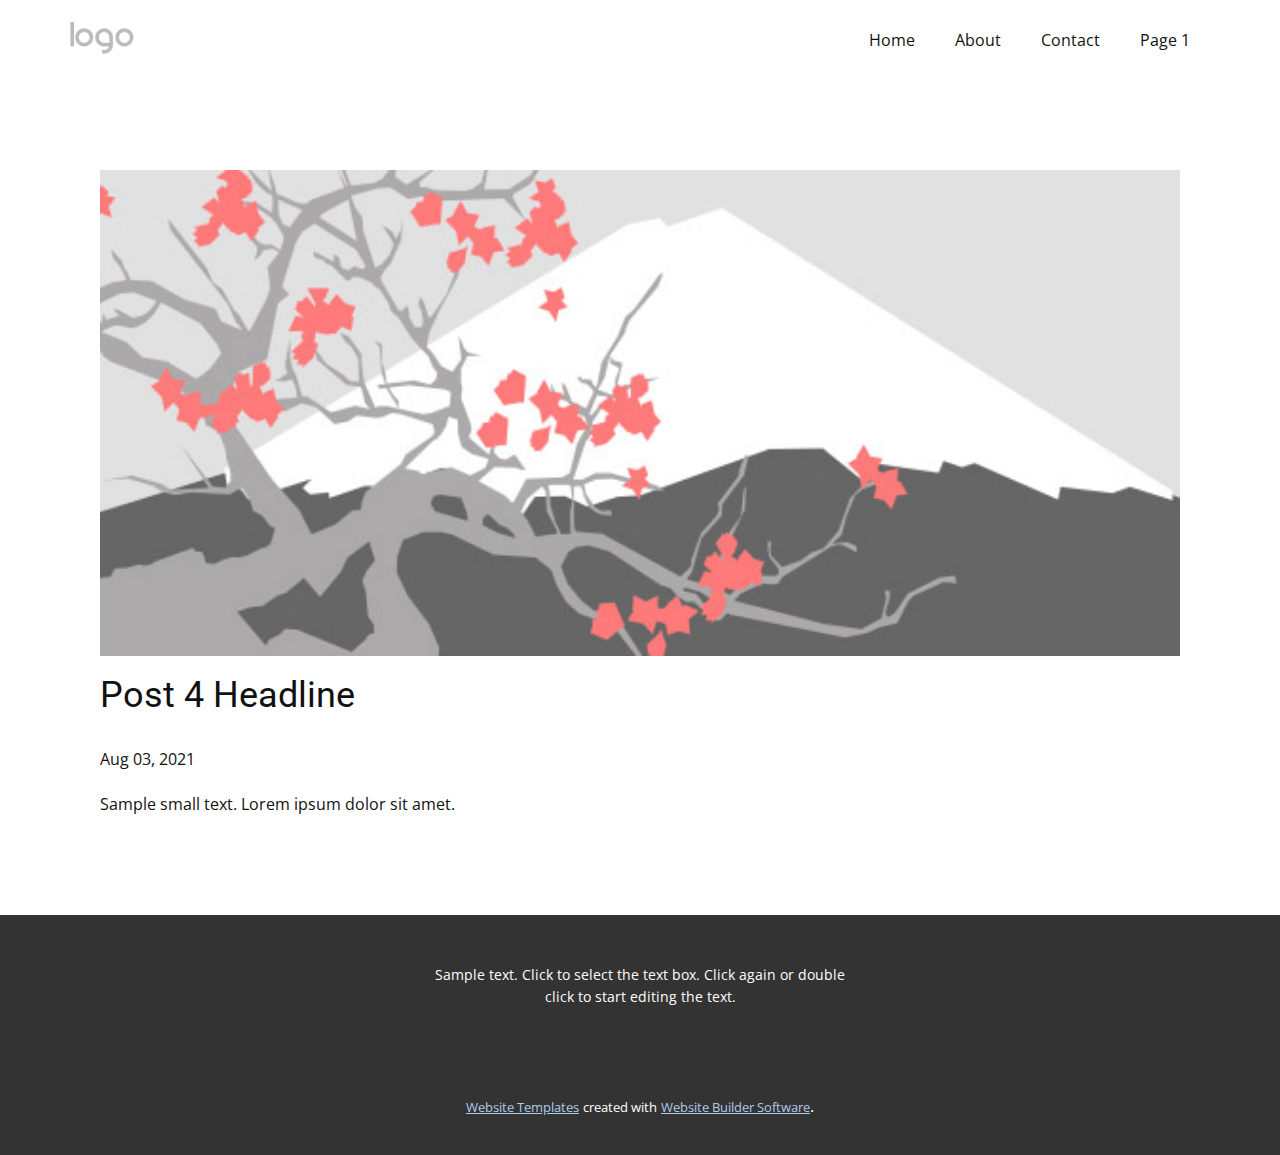
<file: blog/post-3.html>
<!doctype html>
<html style="font-size: 16px;"><head>
    <meta name="viewport" content="width=device-width, initial-scale=1.0">
    <meta charset="utf-8">
    <meta name="keywords" content="Post 1 Headline">
    <meta name="description" content="">
    <meta name="page_type" content="np-template-header-footer-from-plugin">
    <title>Post 4 Headline</title>
    <link rel="stylesheet" href="../nicepage.css" media="screen">
<link rel="stylesheet" href="../Post-Template.css" media="screen">
    <script class="u-script" type="text/javascript" src="../jquery.js" defer=""></script>
    <script class="u-script" type="text/javascript" src="../nicepage.js" defer=""></script>
    <meta name="generator" content="Nicepage 3.21.3, nicepage.com">
    <link id="u-theme-google-font" rel="stylesheet" href="https://fonts.googleapis.com/css?family=Roboto:100,100i,300,300i,400,400i,500,500i,700,700i,900,900i|Open+Sans:300,300i,400,400i,600,600i,700,700i,800,800i">
    
    
    <script type="application/ld+json">{
		"@context": "http://schema.org",
		"@type": "Organization",
		"name": "",
		"logo": "images/default-logo.png"
}</script>
    <meta name="theme-color" content="#478ac9">
    <meta property="og:title" content="Post Template">
    <meta property="og:type" content="website">
  </head>
  <body class="u-body"><header class="u-clearfix u-header u-header" id="sec-76fb"><div class="u-clearfix u-sheet u-valign-middle u-sheet-1">
        <a href="https://nicepage.com" class="u-image u-logo u-image-1">
          <img src="../images/default-logo.png" class="u-logo-image u-logo-image-1">
        </a>
        <nav class="u-menu u-menu-dropdown u-offcanvas u-menu-1">
          <div class="menu-collapse" style="font-size: 1rem; letter-spacing: 0px;">
            <a class="u-button-style u-custom-left-right-menu-spacing u-custom-padding-bottom u-custom-top-bottom-menu-spacing u-nav-link u-text-active-palette-1-base u-text-hover-palette-2-base" href="#">
              <svg><use xmlns:xlink="http://www.w3.org/1999/xlink" xlink:href="#menu-hamburger"></use></svg>
              <svg version="1.1" xmlns="http://www.w3.org/2000/svg" xmlns:xlink="http://www.w3.org/1999/xlink"><defs><symbol id="menu-hamburger" viewBox="0 0 16 16" style="width: 16px; height: 16px;"><rect y="1" width="16" height="2"></rect><rect y="7" width="16" height="2"></rect><rect y="13" width="16" height="2"></rect>
</symbol>
</defs></svg>
            </a>
          </div>
          <div class="u-nav-container">
            <ul class="u-nav u-unstyled u-nav-1"><li class="u-nav-item"><a class="u-button-style u-nav-link u-text-active-palette-1-base u-text-hover-palette-2-base" href="../Home.html" style="padding: 10px 20px;">Home</a>
</li><li class="u-nav-item"><a class="u-button-style u-nav-link u-text-active-palette-1-base u-text-hover-palette-2-base" href="../About.html" style="padding: 10px 20px;">About</a>
</li><li class="u-nav-item"><a class="u-button-style u-nav-link u-text-active-palette-1-base u-text-hover-palette-2-base" href="../Contact.html" style="padding: 10px 20px;">Contact</a>
</li><li class="u-nav-item"><a class="u-button-style u-nav-link u-text-active-palette-1-base u-text-hover-palette-2-base" href="../Page-1.html" style="padding: 10px 20px;">Page 1</a>
</li></ul>
          </div>
          <div class="u-nav-container-collapse">
            <div class="u-black u-container-style u-inner-container-layout u-opacity u-opacity-95 u-sidenav">
              <div class="u-sidenav-overflow">
                <div class="u-menu-close"></div>
                <ul class="u-align-center u-nav u-popupmenu-items u-unstyled u-nav-2"><li class="u-nav-item"><a class="u-button-style u-nav-link" href="../Home.html">Home</a>
</li><li class="u-nav-item"><a class="u-button-style u-nav-link" href="../About.html">About</a>
</li><li class="u-nav-item"><a class="u-button-style u-nav-link" href="../Contact.html">Contact</a>
</li><li class="u-nav-item"><a class="u-button-style u-nav-link" href="../Page-1.html">Page 1</a>
</li></ul>
              </div>
            </div>
            <div class="u-black u-menu-overlay u-opacity u-opacity-70"></div>
          </div>
        </nav>
      </div></header>
    <section class="u-align-center u-clearfix u-section-1" id="sec-4606">
      <div class="u-clearfix u-sheet u-valign-middle-md u-valign-middle-sm u-valign-middle-xs u-sheet-1"><!--post_details--><!--post_details_options_json--><!--{"source":""}--><!--/post_details_options_json--><!--blog_post-->
        <div class="u-container-style u-expanded-width u-post-details u-post-details-1">
          <div class="u-container-layout u-valign-middle u-container-layout-1"><!--blog_post_image-->
            <img alt="" class="u-blog-control u-expanded-width u-image u-image-default u-image-1" src="[data-uri]"><!--/blog_post_image--><!--blog_post_header-->
            <h2 class="u-blog-control u-text u-text-1">Post 4 Headline</h2><!--/blog_post_header--><!--blog_post_metadata-->
            <div class="u-blog-control u-metadata u-metadata-1"><!--blog_post_metadata_date-->
              <span class="u-meta-date u-meta-icon">Aug 03, 2021</span><!--/blog_post_metadata_date--><!--blog_post_metadata_category-->
              <!--/blog_post_metadata_category--><!--blog_post_metadata_comments-->
              <!--/blog_post_metadata_comments-->
            </div><!--/blog_post_metadata--><!--blog_post_content-->
            <div class="u-align-justify u-blog-control u-post-content u-text u-text-2 fr-view">
  Sample small text. Lorem ipsum dolor sit amet.
  </div><!--/blog_post_content-->
          </div>
        </div><!--/blog_post--><!--/post_details-->
      </div>
    </section>
    
    
    <footer class="u-align-center u-clearfix u-footer u-grey-80 u-footer" id="sec-f2ad"><div class="u-clearfix u-sheet u-sheet-1">
        <p class="u-small-text u-text u-text-variant u-text-1">Sample text. Click to select the text box. Click again or double click to start editing the text.</p>
      </div></footer>
    <section class="u-backlink u-clearfix u-grey-80">
      <a class="u-link" href="https://nicepage.com/website-templates" target="_blank">
        <span>Website Templates</span>
      </a>
      <p class="u-text">
        <span>created with</span>
      </p>
      <a class="u-link" href="https://nicepage.com/" target="_blank">
        <span>Website Builder Software</span>
      </a>. 
    </section>
  
</body></html>
</file>
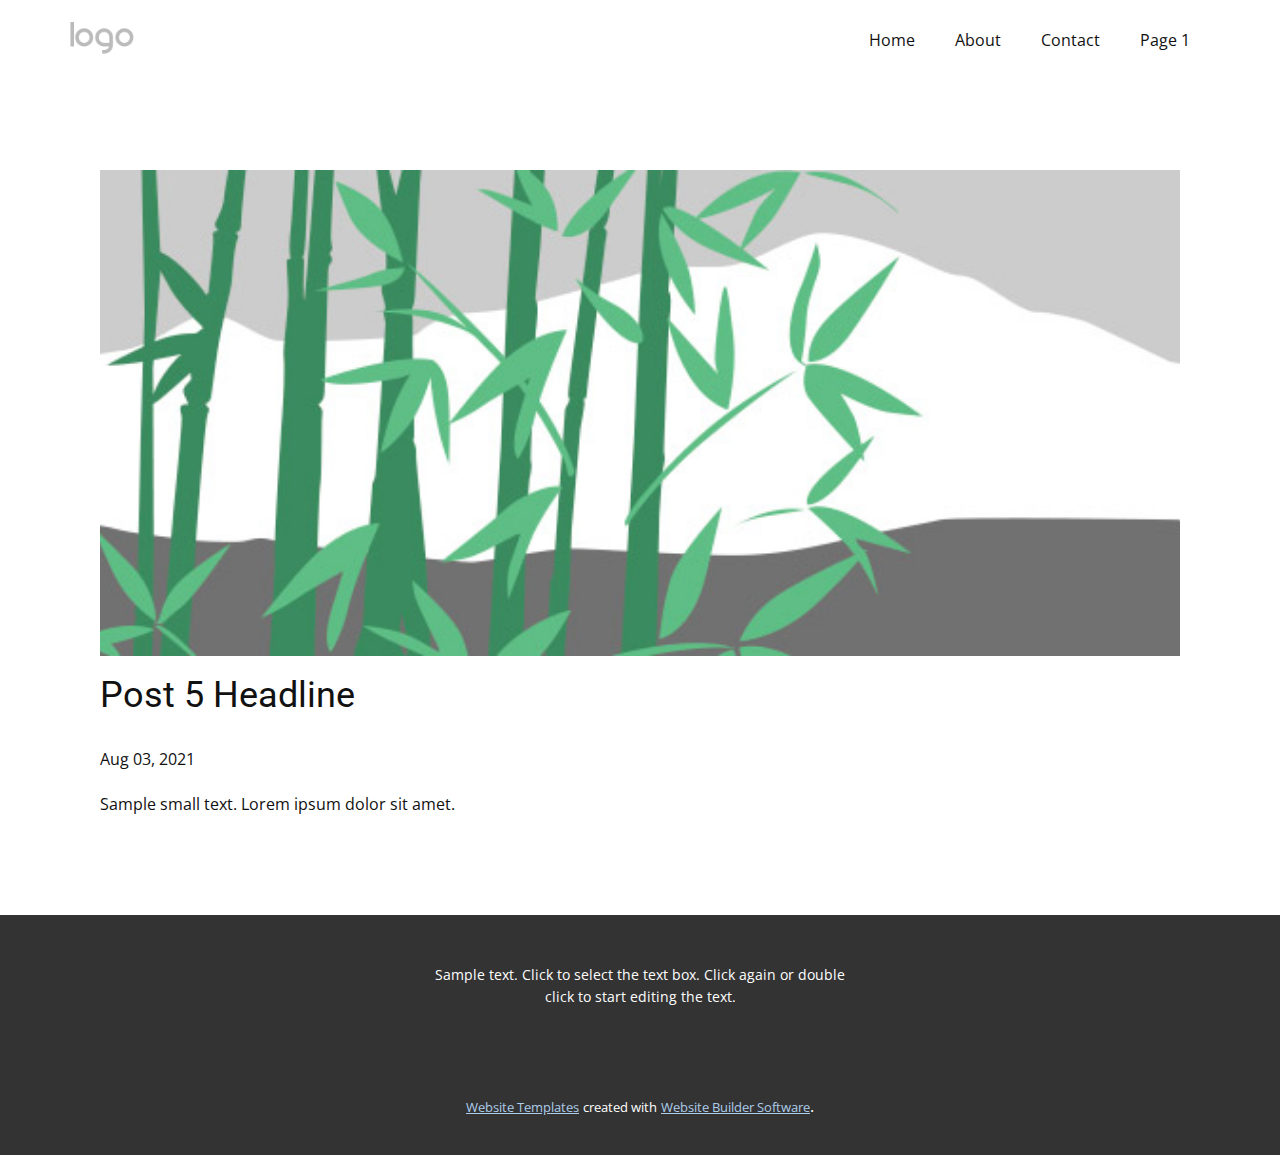
<file: blog/post-4.html>
<!doctype html>
<html style="font-size: 16px;"><head>
    <meta name="viewport" content="width=device-width, initial-scale=1.0">
    <meta charset="utf-8">
    <meta name="keywords" content="Post 1 Headline">
    <meta name="description" content="">
    <meta name="page_type" content="np-template-header-footer-from-plugin">
    <title>Post 5 Headline</title>
    <link rel="stylesheet" href="../nicepage.css" media="screen">
<link rel="stylesheet" href="../Post-Template.css" media="screen">
    <script class="u-script" type="text/javascript" src="../jquery.js" defer=""></script>
    <script class="u-script" type="text/javascript" src="../nicepage.js" defer=""></script>
    <meta name="generator" content="Nicepage 3.21.3, nicepage.com">
    <link id="u-theme-google-font" rel="stylesheet" href="https://fonts.googleapis.com/css?family=Roboto:100,100i,300,300i,400,400i,500,500i,700,700i,900,900i|Open+Sans:300,300i,400,400i,600,600i,700,700i,800,800i">
    
    
    <script type="application/ld+json">{
		"@context": "http://schema.org",
		"@type": "Organization",
		"name": "",
		"logo": "images/default-logo.png"
}</script>
    <meta name="theme-color" content="#478ac9">
    <meta property="og:title" content="Post Template">
    <meta property="og:type" content="website">
  </head>
  <body class="u-body"><header class="u-clearfix u-header u-header" id="sec-76fb"><div class="u-clearfix u-sheet u-valign-middle u-sheet-1">
        <a href="https://nicepage.com" class="u-image u-logo u-image-1">
          <img src="../images/default-logo.png" class="u-logo-image u-logo-image-1">
        </a>
        <nav class="u-menu u-menu-dropdown u-offcanvas u-menu-1">
          <div class="menu-collapse" style="font-size: 1rem; letter-spacing: 0px;">
            <a class="u-button-style u-custom-left-right-menu-spacing u-custom-padding-bottom u-custom-top-bottom-menu-spacing u-nav-link u-text-active-palette-1-base u-text-hover-palette-2-base" href="#">
              <svg><use xmlns:xlink="http://www.w3.org/1999/xlink" xlink:href="#menu-hamburger"></use></svg>
              <svg version="1.1" xmlns="http://www.w3.org/2000/svg" xmlns:xlink="http://www.w3.org/1999/xlink"><defs><symbol id="menu-hamburger" viewBox="0 0 16 16" style="width: 16px; height: 16px;"><rect y="1" width="16" height="2"></rect><rect y="7" width="16" height="2"></rect><rect y="13" width="16" height="2"></rect>
</symbol>
</defs></svg>
            </a>
          </div>
          <div class="u-nav-container">
            <ul class="u-nav u-unstyled u-nav-1"><li class="u-nav-item"><a class="u-button-style u-nav-link u-text-active-palette-1-base u-text-hover-palette-2-base" href="../Home.html" style="padding: 10px 20px;">Home</a>
</li><li class="u-nav-item"><a class="u-button-style u-nav-link u-text-active-palette-1-base u-text-hover-palette-2-base" href="../About.html" style="padding: 10px 20px;">About</a>
</li><li class="u-nav-item"><a class="u-button-style u-nav-link u-text-active-palette-1-base u-text-hover-palette-2-base" href="../Contact.html" style="padding: 10px 20px;">Contact</a>
</li><li class="u-nav-item"><a class="u-button-style u-nav-link u-text-active-palette-1-base u-text-hover-palette-2-base" href="../Page-1.html" style="padding: 10px 20px;">Page 1</a>
</li></ul>
          </div>
          <div class="u-nav-container-collapse">
            <div class="u-black u-container-style u-inner-container-layout u-opacity u-opacity-95 u-sidenav">
              <div class="u-sidenav-overflow">
                <div class="u-menu-close"></div>
                <ul class="u-align-center u-nav u-popupmenu-items u-unstyled u-nav-2"><li class="u-nav-item"><a class="u-button-style u-nav-link" href="../Home.html">Home</a>
</li><li class="u-nav-item"><a class="u-button-style u-nav-link" href="../About.html">About</a>
</li><li class="u-nav-item"><a class="u-button-style u-nav-link" href="../Contact.html">Contact</a>
</li><li class="u-nav-item"><a class="u-button-style u-nav-link" href="../Page-1.html">Page 1</a>
</li></ul>
              </div>
            </div>
            <div class="u-black u-menu-overlay u-opacity u-opacity-70"></div>
          </div>
        </nav>
      </div></header>
    <section class="u-align-center u-clearfix u-section-1" id="sec-4606">
      <div class="u-clearfix u-sheet u-valign-middle-md u-valign-middle-sm u-valign-middle-xs u-sheet-1"><!--post_details--><!--post_details_options_json--><!--{"source":""}--><!--/post_details_options_json--><!--blog_post-->
        <div class="u-container-style u-expanded-width u-post-details u-post-details-1">
          <div class="u-container-layout u-valign-middle u-container-layout-1"><!--blog_post_image-->
            <img alt="" class="u-blog-control u-expanded-width u-image u-image-default u-image-1" src="[data-uri]"><!--/blog_post_image--><!--blog_post_header-->
            <h2 class="u-blog-control u-text u-text-1">Post 5 Headline</h2><!--/blog_post_header--><!--blog_post_metadata-->
            <div class="u-blog-control u-metadata u-metadata-1"><!--blog_post_metadata_date-->
              <span class="u-meta-date u-meta-icon">Aug 03, 2021</span><!--/blog_post_metadata_date--><!--blog_post_metadata_category-->
              <!--/blog_post_metadata_category--><!--blog_post_metadata_comments-->
              <!--/blog_post_metadata_comments-->
            </div><!--/blog_post_metadata--><!--blog_post_content-->
            <div class="u-align-justify u-blog-control u-post-content u-text u-text-2 fr-view">
  Sample small text. Lorem ipsum dolor sit amet.
  </div><!--/blog_post_content-->
          </div>
        </div><!--/blog_post--><!--/post_details-->
      </div>
    </section>
    
    
    <footer class="u-align-center u-clearfix u-footer u-grey-80 u-footer" id="sec-f2ad"><div class="u-clearfix u-sheet u-sheet-1">
        <p class="u-small-text u-text u-text-variant u-text-1">Sample text. Click to select the text box. Click again or double click to start editing the text.</p>
      </div></footer>
    <section class="u-backlink u-clearfix u-grey-80">
      <a class="u-link" href="https://nicepage.com/website-templates" target="_blank">
        <span>Website Templates</span>
      </a>
      <p class="u-text">
        <span>created with</span>
      </p>
      <a class="u-link" href="https://nicepage.com/" target="_blank">
        <span>Website Builder Software</span>
      </a>. 
    </section>
  
</body></html>
</file>
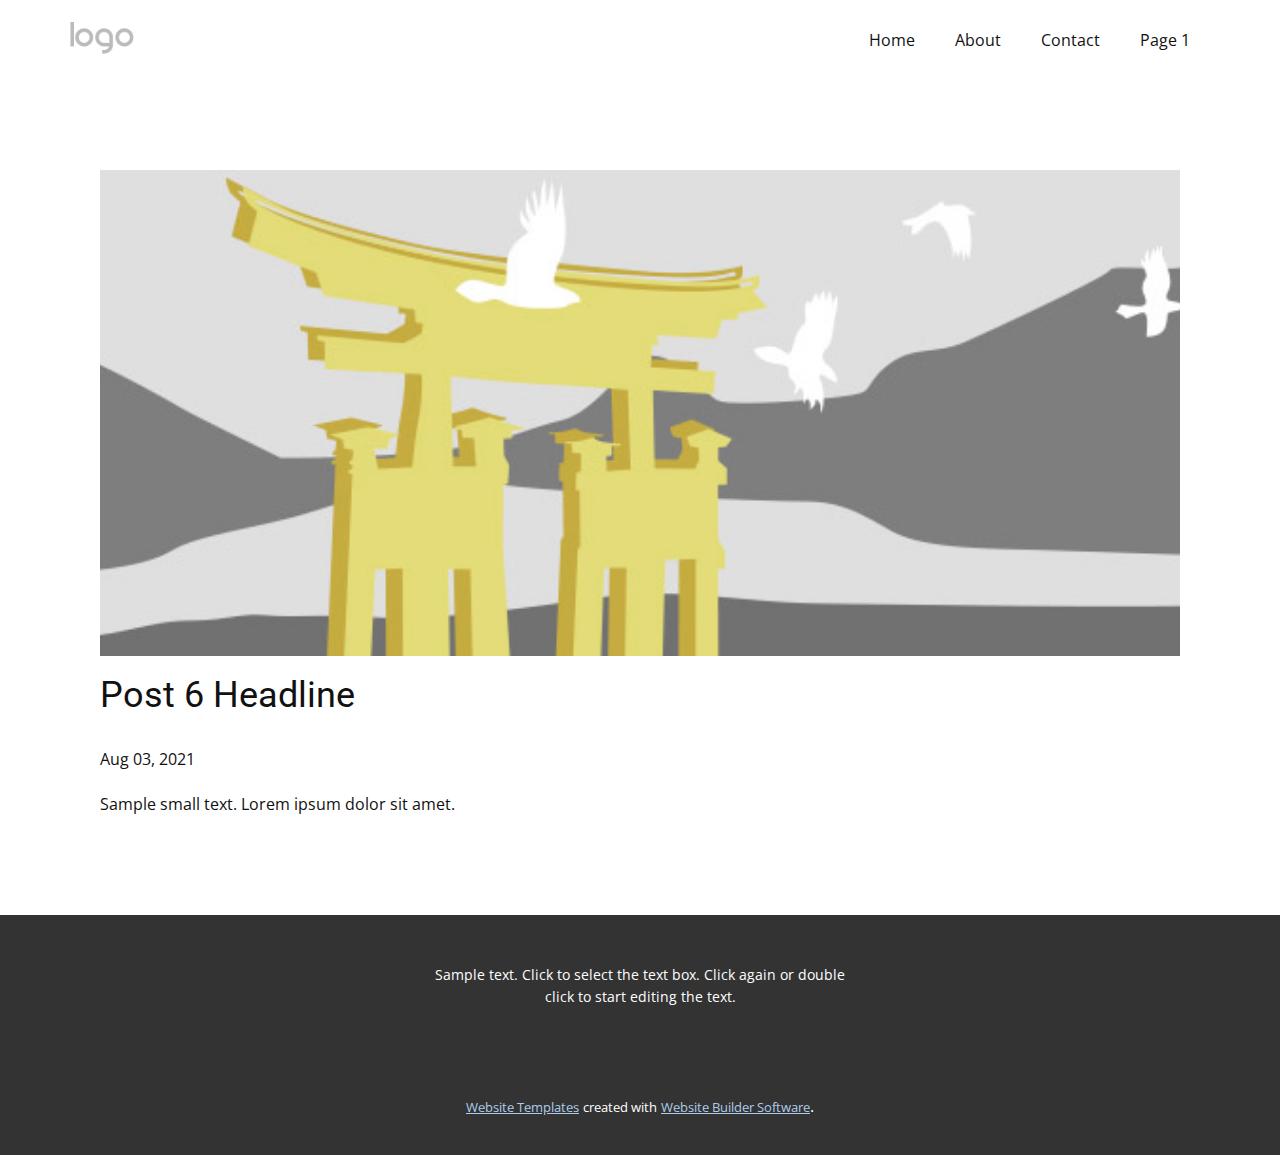
<file: blog/post-5.html>
<!doctype html>
<html style="font-size: 16px;"><head>
    <meta name="viewport" content="width=device-width, initial-scale=1.0">
    <meta charset="utf-8">
    <meta name="keywords" content="Post 1 Headline">
    <meta name="description" content="">
    <meta name="page_type" content="np-template-header-footer-from-plugin">
    <title>Post 6 Headline</title>
    <link rel="stylesheet" href="../nicepage.css" media="screen">
<link rel="stylesheet" href="../Post-Template.css" media="screen">
    <script class="u-script" type="text/javascript" src="../jquery.js" defer=""></script>
    <script class="u-script" type="text/javascript" src="../nicepage.js" defer=""></script>
    <meta name="generator" content="Nicepage 3.21.3, nicepage.com">
    <link id="u-theme-google-font" rel="stylesheet" href="https://fonts.googleapis.com/css?family=Roboto:100,100i,300,300i,400,400i,500,500i,700,700i,900,900i|Open+Sans:300,300i,400,400i,600,600i,700,700i,800,800i">
    
    
    <script type="application/ld+json">{
		"@context": "http://schema.org",
		"@type": "Organization",
		"name": "",
		"logo": "images/default-logo.png"
}</script>
    <meta name="theme-color" content="#478ac9">
    <meta property="og:title" content="Post Template">
    <meta property="og:type" content="website">
  </head>
  <body class="u-body"><header class="u-clearfix u-header u-header" id="sec-76fb"><div class="u-clearfix u-sheet u-valign-middle u-sheet-1">
        <a href="https://nicepage.com" class="u-image u-logo u-image-1">
          <img src="../images/default-logo.png" class="u-logo-image u-logo-image-1">
        </a>
        <nav class="u-menu u-menu-dropdown u-offcanvas u-menu-1">
          <div class="menu-collapse" style="font-size: 1rem; letter-spacing: 0px;">
            <a class="u-button-style u-custom-left-right-menu-spacing u-custom-padding-bottom u-custom-top-bottom-menu-spacing u-nav-link u-text-active-palette-1-base u-text-hover-palette-2-base" href="#">
              <svg><use xmlns:xlink="http://www.w3.org/1999/xlink" xlink:href="#menu-hamburger"></use></svg>
              <svg version="1.1" xmlns="http://www.w3.org/2000/svg" xmlns:xlink="http://www.w3.org/1999/xlink"><defs><symbol id="menu-hamburger" viewBox="0 0 16 16" style="width: 16px; height: 16px;"><rect y="1" width="16" height="2"></rect><rect y="7" width="16" height="2"></rect><rect y="13" width="16" height="2"></rect>
</symbol>
</defs></svg>
            </a>
          </div>
          <div class="u-nav-container">
            <ul class="u-nav u-unstyled u-nav-1"><li class="u-nav-item"><a class="u-button-style u-nav-link u-text-active-palette-1-base u-text-hover-palette-2-base" href="../Home.html" style="padding: 10px 20px;">Home</a>
</li><li class="u-nav-item"><a class="u-button-style u-nav-link u-text-active-palette-1-base u-text-hover-palette-2-base" href="../About.html" style="padding: 10px 20px;">About</a>
</li><li class="u-nav-item"><a class="u-button-style u-nav-link u-text-active-palette-1-base u-text-hover-palette-2-base" href="../Contact.html" style="padding: 10px 20px;">Contact</a>
</li><li class="u-nav-item"><a class="u-button-style u-nav-link u-text-active-palette-1-base u-text-hover-palette-2-base" href="../Page-1.html" style="padding: 10px 20px;">Page 1</a>
</li></ul>
          </div>
          <div class="u-nav-container-collapse">
            <div class="u-black u-container-style u-inner-container-layout u-opacity u-opacity-95 u-sidenav">
              <div class="u-sidenav-overflow">
                <div class="u-menu-close"></div>
                <ul class="u-align-center u-nav u-popupmenu-items u-unstyled u-nav-2"><li class="u-nav-item"><a class="u-button-style u-nav-link" href="../Home.html">Home</a>
</li><li class="u-nav-item"><a class="u-button-style u-nav-link" href="../About.html">About</a>
</li><li class="u-nav-item"><a class="u-button-style u-nav-link" href="../Contact.html">Contact</a>
</li><li class="u-nav-item"><a class="u-button-style u-nav-link" href="../Page-1.html">Page 1</a>
</li></ul>
              </div>
            </div>
            <div class="u-black u-menu-overlay u-opacity u-opacity-70"></div>
          </div>
        </nav>
      </div></header>
    <section class="u-align-center u-clearfix u-section-1" id="sec-4606">
      <div class="u-clearfix u-sheet u-valign-middle-md u-valign-middle-sm u-valign-middle-xs u-sheet-1"><!--post_details--><!--post_details_options_json--><!--{"source":""}--><!--/post_details_options_json--><!--blog_post-->
        <div class="u-container-style u-expanded-width u-post-details u-post-details-1">
          <div class="u-container-layout u-valign-middle u-container-layout-1"><!--blog_post_image-->
            <img alt="" class="u-blog-control u-expanded-width u-image u-image-default u-image-1" src="[data-uri]"><!--/blog_post_image--><!--blog_post_header-->
            <h2 class="u-blog-control u-text u-text-1">Post 6 Headline</h2><!--/blog_post_header--><!--blog_post_metadata-->
            <div class="u-blog-control u-metadata u-metadata-1"><!--blog_post_metadata_date-->
              <span class="u-meta-date u-meta-icon">Aug 03, 2021</span><!--/blog_post_metadata_date--><!--blog_post_metadata_category-->
              <!--/blog_post_metadata_category--><!--blog_post_metadata_comments-->
              <!--/blog_post_metadata_comments-->
            </div><!--/blog_post_metadata--><!--blog_post_content-->
            <div class="u-align-justify u-blog-control u-post-content u-text u-text-2 fr-view">
  Sample small text. Lorem ipsum dolor sit amet.
  </div><!--/blog_post_content-->
          </div>
        </div><!--/blog_post--><!--/post_details-->
      </div>
    </section>
    
    
    <footer class="u-align-center u-clearfix u-footer u-grey-80 u-footer" id="sec-f2ad"><div class="u-clearfix u-sheet u-sheet-1">
        <p class="u-small-text u-text u-text-variant u-text-1">Sample text. Click to select the text box. Click again or double click to start editing the text.</p>
      </div></footer>
    <section class="u-backlink u-clearfix u-grey-80">
      <a class="u-link" href="https://nicepage.com/website-templates" target="_blank">
        <span>Website Templates</span>
      </a>
      <p class="u-text">
        <span>created with</span>
      </p>
      <a class="u-link" href="https://nicepage.com/" target="_blank">
        <span>Website Builder Software</span>
      </a>. 
    </section>
  
</body></html>
</file>
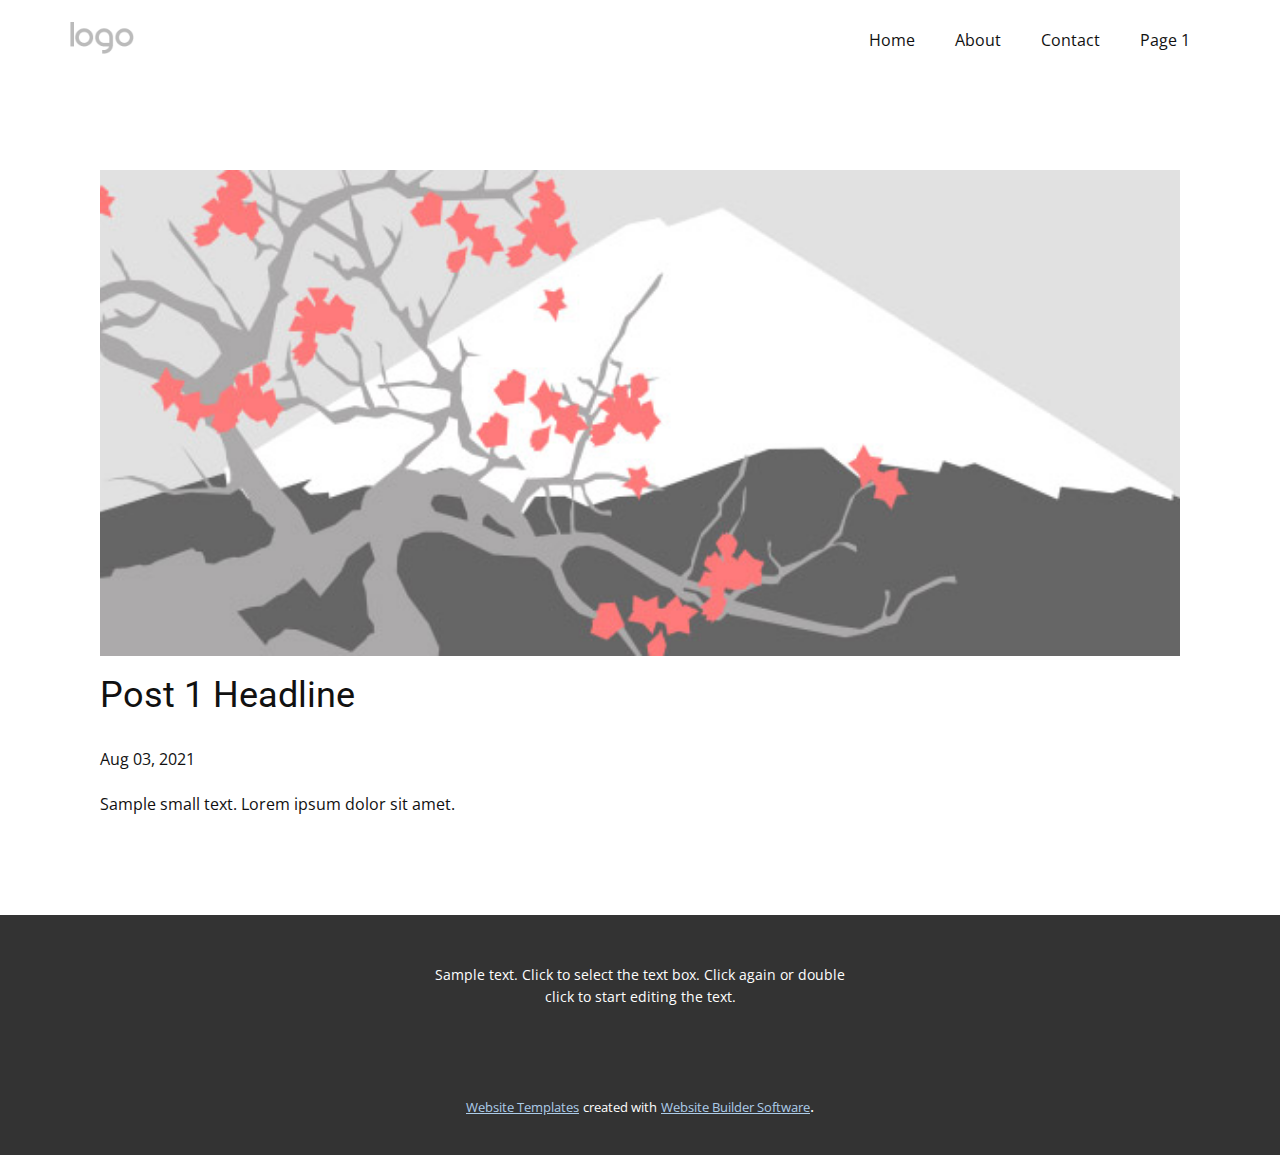
<file: blog/post.html>
<!doctype html>
<html style="font-size: 16px;"><head>
    <meta name="viewport" content="width=device-width, initial-scale=1.0">
    <meta charset="utf-8">
    <meta name="keywords" content="Post 1 Headline">
    <meta name="description" content="">
    <meta name="page_type" content="np-template-header-footer-from-plugin">
    <title>Post 1 Headline</title>
    <link rel="stylesheet" href="../nicepage.css" media="screen">
<link rel="stylesheet" href="../Post-Template.css" media="screen">
    <script class="u-script" type="text/javascript" src="../jquery.js" defer=""></script>
    <script class="u-script" type="text/javascript" src="../nicepage.js" defer=""></script>
    <meta name="generator" content="Nicepage 3.21.3, nicepage.com">
    <link id="u-theme-google-font" rel="stylesheet" href="https://fonts.googleapis.com/css?family=Roboto:100,100i,300,300i,400,400i,500,500i,700,700i,900,900i|Open+Sans:300,300i,400,400i,600,600i,700,700i,800,800i">
    
    
    <script type="application/ld+json">{
		"@context": "http://schema.org",
		"@type": "Organization",
		"name": "",
		"logo": "images/default-logo.png"
}</script>
    <meta name="theme-color" content="#478ac9">
    <meta property="og:title" content="Post Template">
    <meta property="og:type" content="website">
  </head>
  <body class="u-body"><header class="u-clearfix u-header u-header" id="sec-76fb"><div class="u-clearfix u-sheet u-valign-middle u-sheet-1">
        <a href="https://nicepage.com" class="u-image u-logo u-image-1">
          <img src="../images/default-logo.png" class="u-logo-image u-logo-image-1">
        </a>
        <nav class="u-menu u-menu-dropdown u-offcanvas u-menu-1">
          <div class="menu-collapse" style="font-size: 1rem; letter-spacing: 0px;">
            <a class="u-button-style u-custom-left-right-menu-spacing u-custom-padding-bottom u-custom-top-bottom-menu-spacing u-nav-link u-text-active-palette-1-base u-text-hover-palette-2-base" href="#">
              <svg><use xmlns:xlink="http://www.w3.org/1999/xlink" xlink:href="#menu-hamburger"></use></svg>
              <svg version="1.1" xmlns="http://www.w3.org/2000/svg" xmlns:xlink="http://www.w3.org/1999/xlink"><defs><symbol id="menu-hamburger" viewBox="0 0 16 16" style="width: 16px; height: 16px;"><rect y="1" width="16" height="2"></rect><rect y="7" width="16" height="2"></rect><rect y="13" width="16" height="2"></rect>
</symbol>
</defs></svg>
            </a>
          </div>
          <div class="u-nav-container">
            <ul class="u-nav u-unstyled u-nav-1"><li class="u-nav-item"><a class="u-button-style u-nav-link u-text-active-palette-1-base u-text-hover-palette-2-base" href="../Home.html" style="padding: 10px 20px;">Home</a>
</li><li class="u-nav-item"><a class="u-button-style u-nav-link u-text-active-palette-1-base u-text-hover-palette-2-base" href="../About.html" style="padding: 10px 20px;">About</a>
</li><li class="u-nav-item"><a class="u-button-style u-nav-link u-text-active-palette-1-base u-text-hover-palette-2-base" href="../Contact.html" style="padding: 10px 20px;">Contact</a>
</li><li class="u-nav-item"><a class="u-button-style u-nav-link u-text-active-palette-1-base u-text-hover-palette-2-base" href="../Page-1.html" style="padding: 10px 20px;">Page 1</a>
</li></ul>
          </div>
          <div class="u-nav-container-collapse">
            <div class="u-black u-container-style u-inner-container-layout u-opacity u-opacity-95 u-sidenav">
              <div class="u-sidenav-overflow">
                <div class="u-menu-close"></div>
                <ul class="u-align-center u-nav u-popupmenu-items u-unstyled u-nav-2"><li class="u-nav-item"><a class="u-button-style u-nav-link" href="../Home.html">Home</a>
</li><li class="u-nav-item"><a class="u-button-style u-nav-link" href="../About.html">About</a>
</li><li class="u-nav-item"><a class="u-button-style u-nav-link" href="../Contact.html">Contact</a>
</li><li class="u-nav-item"><a class="u-button-style u-nav-link" href="../Page-1.html">Page 1</a>
</li></ul>
              </div>
            </div>
            <div class="u-black u-menu-overlay u-opacity u-opacity-70"></div>
          </div>
        </nav>
      </div></header>
    <section class="u-align-center u-clearfix u-section-1" id="sec-4606">
      <div class="u-clearfix u-sheet u-valign-middle-md u-valign-middle-sm u-valign-middle-xs u-sheet-1"><!--post_details--><!--post_details_options_json--><!--{"source":""}--><!--/post_details_options_json--><!--blog_post-->
        <div class="u-container-style u-expanded-width u-post-details u-post-details-1">
          <div class="u-container-layout u-valign-middle u-container-layout-1"><!--blog_post_image-->
            <img alt="" class="u-blog-control u-expanded-width u-image u-image-default u-image-1" src="[data-uri]"><!--/blog_post_image--><!--blog_post_header-->
            <h2 class="u-blog-control u-text u-text-1">Post 1 Headline</h2><!--/blog_post_header--><!--blog_post_metadata-->
            <div class="u-blog-control u-metadata u-metadata-1"><!--blog_post_metadata_date-->
              <span class="u-meta-date u-meta-icon">Aug 03, 2021</span><!--/blog_post_metadata_date--><!--blog_post_metadata_category-->
              <!--/blog_post_metadata_category--><!--blog_post_metadata_comments-->
              <!--/blog_post_metadata_comments-->
            </div><!--/blog_post_metadata--><!--blog_post_content-->
            <div class="u-align-justify u-blog-control u-post-content u-text u-text-2 fr-view">
  Sample small text. Lorem ipsum dolor sit amet.
  </div><!--/blog_post_content-->
          </div>
        </div><!--/blog_post--><!--/post_details-->
      </div>
    </section>
    
    
    <footer class="u-align-center u-clearfix u-footer u-grey-80 u-footer" id="sec-f2ad"><div class="u-clearfix u-sheet u-sheet-1">
        <p class="u-small-text u-text u-text-variant u-text-1">Sample text. Click to select the text box. Click again or double click to start editing the text.</p>
      </div></footer>
    <section class="u-backlink u-clearfix u-grey-80">
      <a class="u-link" href="https://nicepage.com/website-templates" target="_blank">
        <span>Website Templates</span>
      </a>
      <p class="u-text">
        <span>created with</span>
      </p>
      <a class="u-link" href="https://nicepage.com/" target="_blank">
        <span>Website Builder Software</span>
      </a>. 
    </section>
  
</body></html>
</file>
